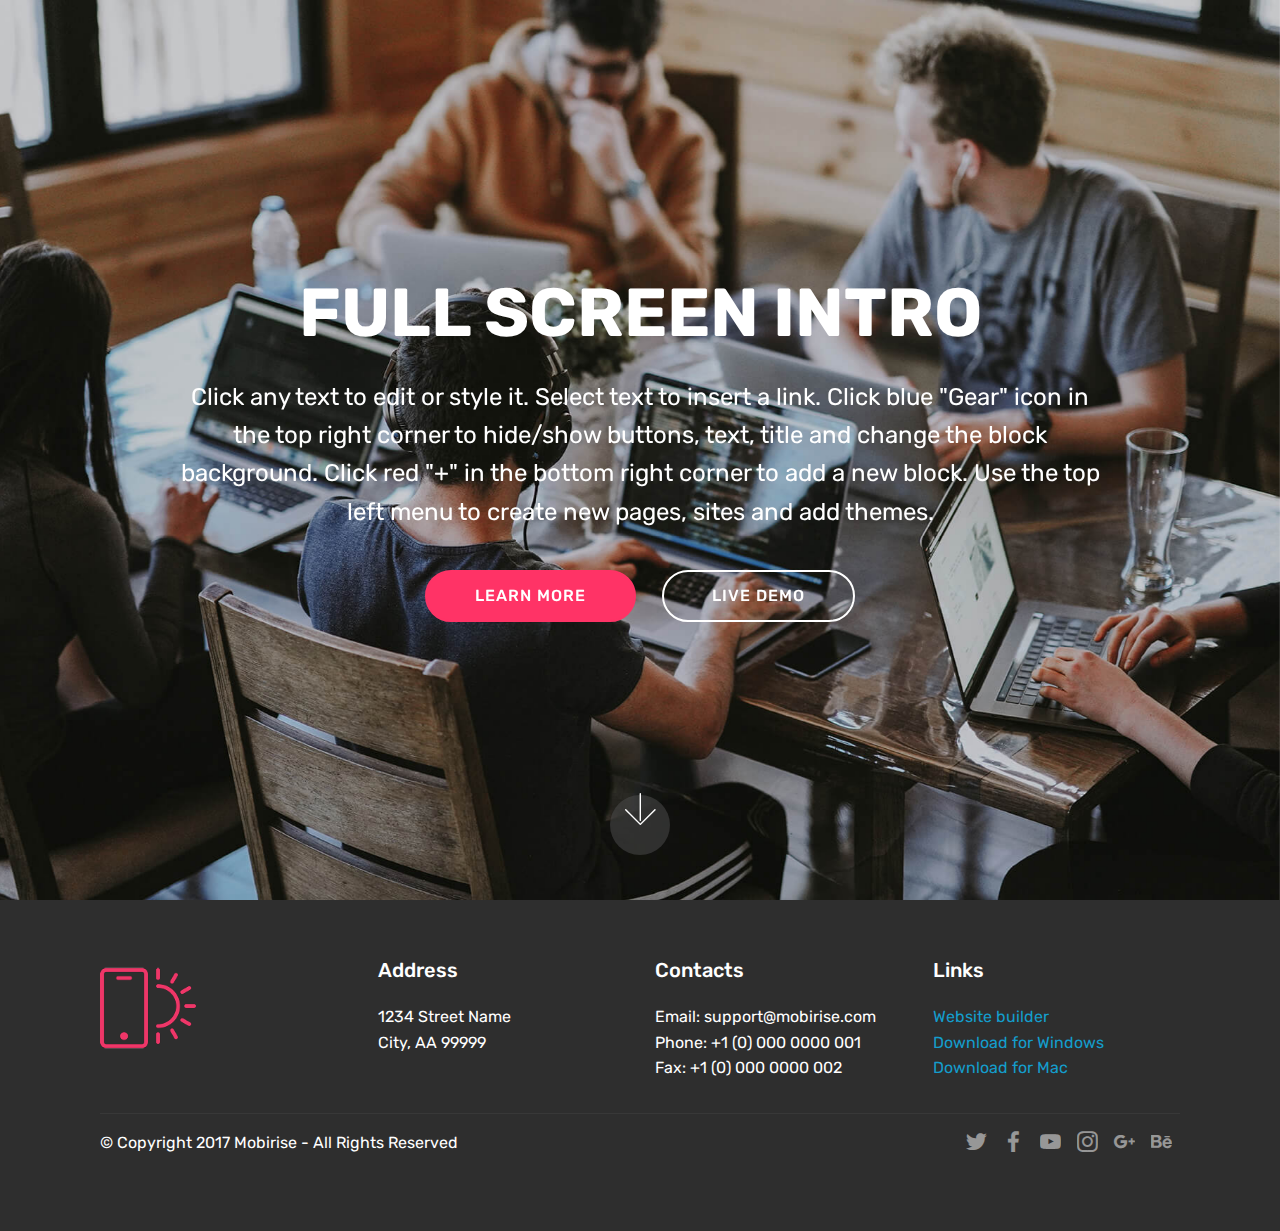
<file: index.html>
<!DOCTYPE html>
<html  >
<head>
  
  <meta charset="UTF-8">
  <meta http-equiv="X-UA-Compatible" content="IE=edge">
  
  <meta name="viewport" content="width=device-width, initial-scale=1, minimum-scale=1">
  <link rel="shortcut icon" href="assets/images/logo4.png" type="image/x-icon">
  <meta name="description" content="">
  
  <title>Home</title>
  <link rel="stylesheet" href="assets/web/assets/mobirise-icons/mobirise-icons.css">
  <link rel="stylesheet" href="assets/bootstrap/css/bootstrap.min.css">
  <link rel="stylesheet" href="assets/bootstrap/css/bootstrap-grid.min.css">
  <link rel="stylesheet" href="assets/bootstrap/css/bootstrap-reboot.min.css">
  <link rel="stylesheet" href="assets/socicon/css/styles.css">
  <link rel="stylesheet" href="assets/tether/tether.min.css">
  <link rel="stylesheet" href="assets/theme/css/style.css">
  <link rel="stylesheet" href="assets/formoid-css/recaptcha.css">
  <link rel="preload" as="style" href="assets/mobirise/css/mbr-additional.css"><link rel="stylesheet" href="assets/mobirise/css/mbr-additional.css" type="text/css">
  
  
  

</head>
<body>
  <section class="cid-qTkA127IK8 mbr-fullscreen mbr-parallax-background" id="header2-1">

    

    

    <div class="container align-center">
        <div class="row justify-content-md-center">
            <div class="mbr-white col-md-10">
                <h1 class="mbr-section-title mbr-bold pb-3 mbr-fonts-style display-1">
                    FULL SCREEN INTRO
                </h1>
                
                <p class="mbr-text pb-3 mbr-fonts-style display-5">
                    Click any text to edit or style it. Select text to insert a link. Click blue "Gear" icon in the top right corner to hide/show buttons, text, title and change the block background. Click red "+" in the bottom right corner to add a new block. Use the top left menu to create new pages, sites and add themes.
                </p>
                <div class="mbr-section-btn">
                    <a class="btn btn-md btn-secondary display-4" href="#">LEARN MORE</a>
                    <a class="btn btn-md btn-white-outline display-4" href="#">LIVE DEMO</a>
                </div>
            </div>
        </div>
    </div>
    <div class="mbr-arrow hidden-sm-down" aria-hidden="true">
        <a href="#next">
            <i class="mbri-down mbr-iconfont"></i>
        </a>
    </div>
</section>

<section class="cid-qTkAaeaxX5" id="footer1-2">

    

    

    <div class="container">
        <div class="media-container-row content text-white">
            <div class="col-12 col-md-3">
                <div class="media-wrap">
                    <a href="#">
                        <img src="assets/images/logo2.png" alt="">
                    </a>
                </div>
            </div>
            <div class="col-12 col-md-3 mbr-fonts-style display-7">
                <h5 class="pb-3">
                    Address
                </h5>
                <p class="mbr-text">
                    1234 Street Name
                    <br>City, AA 99999
                </p>
            </div>
            <div class="col-12 col-md-3 mbr-fonts-style display-7">
                <h5 class="pb-3">
                    Contacts
                </h5>
                <p class="mbr-text">
                    Email: support@mobirise.com
                    <br>Phone: +1 (0) 000 0000 001
                    <br>Fax: +1 (0) 000 0000 002
                </p>
            </div>
            <div class="col-12 col-md-3 mbr-fonts-style display-7">
                <h5 class="pb-3">
                    Links
                </h5>
                <p class="mbr-text">
                    <a class="text-primary" href="#">Website builder</a>
                    <br><a class="text-primary" href="#">Download for Windows</a>
                    <br><a class="text-primary" href="#">Download for Mac</a>
                </p>
            </div>
        </div>
        <div class="footer-lower">
            <div class="media-container-row">
                <div class="col-sm-12">
                    <hr>
                </div>
            </div>
            <div class="media-container-row mbr-white">
                <div class="col-sm-6 copyright">
                    <p class="mbr-text mbr-fonts-style display-7">
                        © Copyright 2017 Mobirise - All Rights Reserved
                    </p>
                </div>
                <div class="col-md-6">
                    <div class="social-list align-right">
                        <div class="soc-item">
                            <a href="https://twitter.com/mobirise" target="_blank">
                                <span class="socicon-twitter socicon mbr-iconfont mbr-iconfont-social"></span>
                            </a>
                        </div>
                        <div class="soc-item">
                            <a href="https://www.facebook.com/pages/Mobirise/1616226671953247" target="_blank">
                                <span class="socicon-facebook socicon mbr-iconfont mbr-iconfont-social"></span>
                            </a>
                        </div>
                        <div class="soc-item">
                            <a href="https://www.youtube.com/c/mobirise" target="_blank">
                                <span class="socicon-youtube socicon mbr-iconfont mbr-iconfont-social"></span>
                            </a>
                        </div>
                        <div class="soc-item">
                            <a href="https://instagram.com/mobirise" target="_blank">
                                <span class="socicon-instagram socicon mbr-iconfont mbr-iconfont-social"></span>
                            </a>
                        </div>
                        <div class="soc-item">
                            <a href="https://plus.google.com/u/0/+Mobirise" target="_blank">
                                <span class="socicon-googleplus socicon mbr-iconfont mbr-iconfont-social"></span>
                            </a>
                        </div>
                        <div class="soc-item">
                            <a href="https://www.behance.net/Mobirise" target="_blank">
                                <span class="socicon-behance socicon mbr-iconfont mbr-iconfont-social"></span>
                            </a>
                        </div>
                    </div>
                </div>
            </div>
        </div>
    </div>
</section>


  <script src="assets/web/assets/jquery/jquery.min.js"></script>
  <script src="assets/popper/popper.min.js"></script>
  <script src="assets/bootstrap/js/bootstrap.min.js"></script>
  <script src="assets/smoothscroll/smooth-scroll.js"></script>
  <script src="assets/parallax/jarallax.min.js"></script>
  <script src="assets/tether/tether.min.js"></script>
  <script src="assets/theme/js/script.js"></script>
  <script src="assets/formoid/formoid.min.js"></script>
  
  

</body>
</html>
</file>
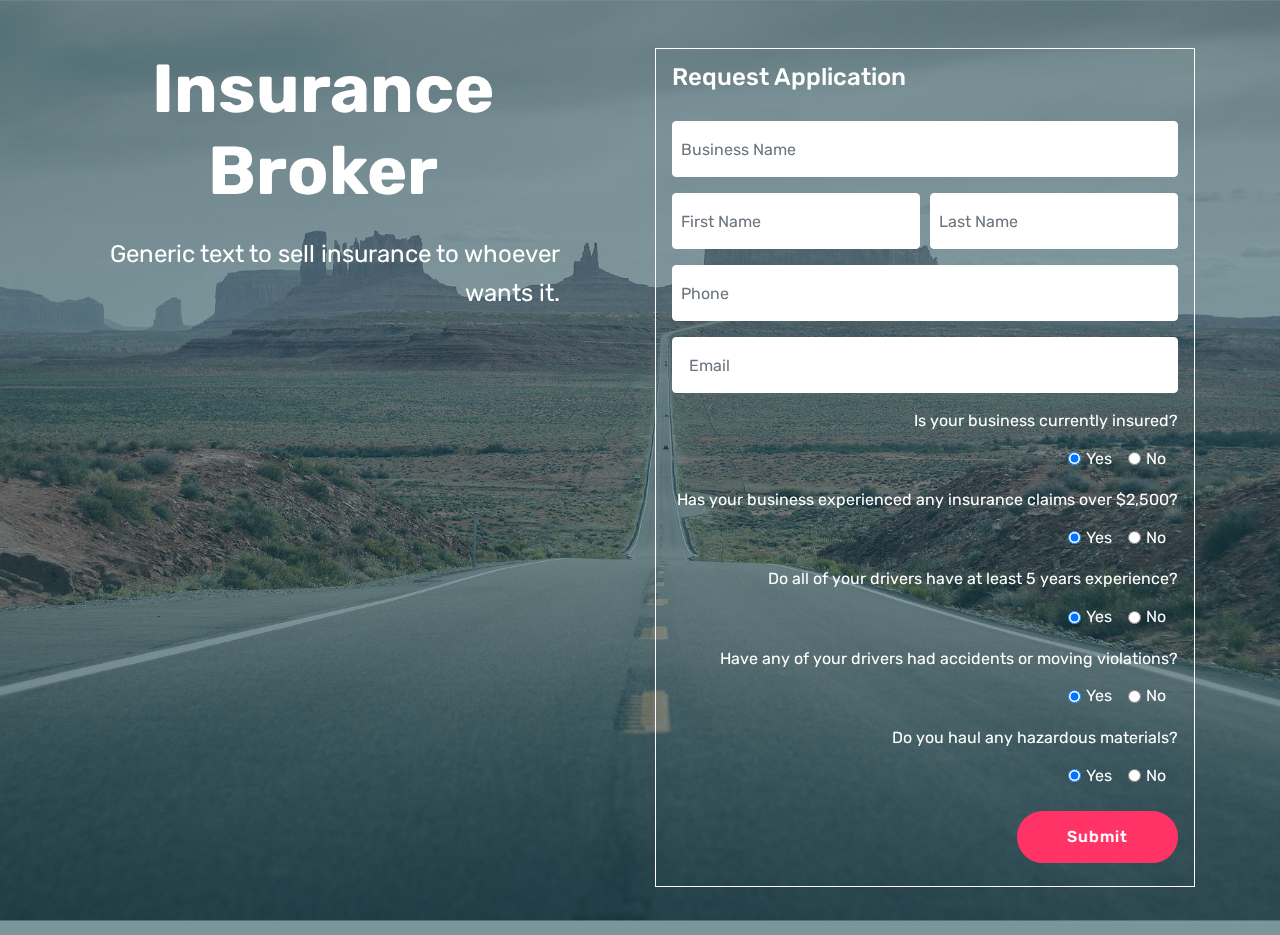
<file: page1.html>
<!DOCTYPE html>
<html  >
<head>
  
  <meta charset="UTF-8">
  <meta http-equiv="X-UA-Compatible" content="IE=edge">
  
  <meta name="viewport" content="width=device-width, initial-scale=1, minimum-scale=1">
  <link rel="shortcut icon" href="assets/images/logo4.png" type="image/x-icon">
  <meta name="description" content="Web Page Creator Description">
  
  <title>DownloadForm</title>
  <link rel="stylesheet" href="assets/web/assets/mobirise-icons/mobirise-icons.css">
  <link rel="stylesheet" href="assets/bootstrap/css/bootstrap.min.css">
  <link rel="stylesheet" href="assets/bootstrap/css/bootstrap-grid.min.css">
  <link rel="stylesheet" href="assets/bootstrap/css/bootstrap-reboot.min.css">
  <link rel="stylesheet" href="assets/formstyler/jquery.formstyler.css">
  <link rel="stylesheet" href="assets/formstyler/jquery.formstyler.theme.css">
  <link rel="stylesheet" href="assets/tether/tether.min.css">
  <link rel="stylesheet" href="assets/datepicker/jquery.datetimepicker.min.css">
  <link rel="stylesheet" href="assets/theme/css/style.css">
  <link rel="stylesheet" href="assets/formoid-css/recaptcha.css">
  <link rel="preload" as="style" href="assets/mobirise/css/mbr-additional.css"><link rel="stylesheet" href="assets/mobirise/css/mbr-additional.css" type="text/css">
  
  
  

</head>
<body>
  <section class="header15 cid-rME6ptBoHl mbr-fullscreen mbr-parallax-background" id="header15-4">

    

    <div class="mbr-overlay" style="opacity: 0.5; background-color: rgb(7, 59, 76);"></div>

    <div class="container align-right">
        <div class="row">
            <div class="mbr-white col-lg-6 col-md-7 content-container">
                <h1 class="mbr-section-title mbr-bold pb-3 mbr-fonts-style display-1">
                    Insurance Broker<br></h1>
                <p class="mbr-text pb-3 mbr-fonts-style display-5">Generic text to sell insurance to whoever wants it.</p>
            </div>
            <div class="col-lg-6 col-md-5">
                <div class="form-container">
                    <div class="media-container-column" data-form-type="formoid">
<!--Formbuilder Form-->
<form action="https://mobirise.com/" method="POST" class="mbr-form form-with-styler" data-form-title="Application Request Form"><input type="hidden" name="email" data-form-email="true" value="VYCy81Zh/DVvey3LaAHoP01Sx/mgk6yKaObnCUfvS/bMjS2eFTdrjSd2/CfGJwO9+IXSL37iJPwZUnXqiZDZrnei6zLsz+dCBdx7O7OmWt5Y49YwJwirnykLpWnFvO4N.FG+kdMada2PcyMjKCeioa17XGUCh1CdxzIprrD58r7hZ4yxMJfyrXwn4hgPA2JOuNxyrxuSnkIfD5cxhKXaMxCxMYniOQ3fDrvtj0l+w9f/dOG/Z6Ux/alh/os2IASo/">
<div class="row">
<div hidden="hidden" data-form-alert="" class="alert alert-success col-12">Thanks for filling out the form!</div>
<div hidden="hidden" data-form-alert-danger="" class="alert alert-danger col-12"> </div>
</div>
<div class="dragArea row">
<div class="col-lg-12 col-md-12 col-sm-12">
<h3 class="mbr-fonts-style display-5">Request Application<br><br></h3>
</div>
<div class="col-lg-12 col-md-12 col-sm-12 form-group" data-for="Business Name">
<input type="text" name="Business Name" placeholder="Business Name" data-form-field="Business Name" class="form-control display-7" value="" id="Business Name-header15-4">
</div>
<div class="col-lg-12 col-md-12 col-sm-12 form-group">
<div class="form-row">
<div class="col">
<input type="text" name="First Name" placeholder="First Name" data-form-field="First Name" class="form-control text-multiple" value="" id="First Name-header15-4">
</div>
<div class="col">
<input type="text" name="Last Name" placeholder="Last Name" data-form-field="Last Name" class="form-control text-multiple" value="" id="Last Name-header15-4">
</div>
</div>
</div>
<div data-for="Phone Number" class="col-lg-12 col-md-12 col-sm-12 form-group">
<input type="tel" name="Phone Number" placeholder="Phone" data-form-field="Phone Number" class="form-control display-7" value="" id="Phone Number-header15-4">
</div>
<div data-for="Email Address" class="col-md-12 form-group ">
<input type="email" name="Email Address" placeholder="Email" data-form-field="Email" class="form-control px-3 display-7" required="required" value="" id="Email Address-header15-4">
</div>
<div data-for="BusinessIsInsurred" class="col-lg-12 col-md-12 col-sm-12 form-group">
<div class="form-control-label">
<label for="BusinessIsInsurred-header15-4" class="mbr-fonts-style display-7">Is your business currently insured?</label>
</div>
<div class="form-check form-check-inline">
<input type="radio" name="BusinessIsInsurred" data-form-field="BusinessIsInsurred" class="form-check-input display-7" value="Yes" checked="" id="BusinessIsInsurred-header15-4">
<label class="form-check-label display-7">Yes</label>
</div>
<div class="form-check form-check-inline">
<input type="radio" name="BusinessIsInsurred" data-form-field="BusinessIsInsurred" class="form-check-input display-7" value="No" id="BusinessIsInsurred-header15-4">
<label class="form-check-label display-7">No</label>
</div>
</div>
<div class="col-lg-12 col-md-12 col-sm-12 form-group" data-for="LargeClaimsExist">
<div class="form-control-label">
<label for="LargeClaimsExist-header15-4" class="mbr-fonts-style display-7">Has your business experienced any insurance claims over $2,500?</label>
</div>
<div class="form-check form-check-inline">
<input type="radio" name="LargeClaimsExist" data-form-field="LargeClaimsExist" class="form-check-input display-7" value="Yes" checked="" id="LargeClaimsExist-header15-4">
<label class="form-check-label display-7">Yes</label>
</div>
<div class="form-check form-check-inline">
<input type="radio" name="LargeClaimsExist" data-form-field="LargeClaimsExist" class="form-check-input display-7" value="No" id="LargeClaimsExist-header15-4">
<label class="form-check-label display-7">No</label>
</div>
</div>
<div data-for="DriverExperienceExists" class="col-lg-12 col-md-12 col-sm-12 form-group">
<div class="form-control-label">
<label for="DriverExperienceExists-header15-4" class="mbr-fonts-style display-7">Do all of your drivers have at least 5 years experience?</label>
</div>
<div class="form-check form-check-inline">
<input type="radio" name="DriverExperienceExists" data-form-field="DriverExperienceExists" class="form-check-input display-7" value="Yes" checked="" id="DriverExperienceExists-header15-4">
<label class="form-check-label display-7">Yes</label>
</div>
<div class="form-check form-check-inline">
<input type="radio" name="DriverExperienceExists" data-form-field="DriverExperienceExists" class="form-check-input display-7" value="No" id="DriverExperienceExists-header15-4">
<label class="form-check-label display-7">No</label>
</div>
</div>
<div data-for="DriverViolationsExists" class="col-lg-12 col-md-12 col-sm-12 form-group">
<div class="form-control-label">
<label for="DriverViolationsExists-header15-4" class="mbr-fonts-style display-7">Have any of your drivers had accidents or moving violations?</label>
</div>
<div class="form-check form-check-inline">
<input type="radio" name="DriverViolationsExists" data-form-field="DriverViolationsExists" class="form-check-input display-7" value="Yes" checked="" id="DriverViolationsExists-header15-4">
<label class="form-check-label display-7">Yes</label>
</div>
<div class="form-check form-check-inline">
<input type="radio" name="DriverViolationsExists" data-form-field="DriverViolationsExists" class="form-check-input display-7" value="No" id="DriverViolationsExists-header15-4">
<label class="form-check-label display-7">No</label>
</div>
</div>
<div data-for="HazardousMaterials" class="col-lg-12 col-md-12 col-sm-12 form-group">
<div class="form-control-label">
<label for="HazardousMaterials-header15-4" class="mbr-fonts-style display-7">Do you haul any hazardous materials?</label>
</div>
<div class="form-check form-check-inline">
<input type="radio" name="HazardousMaterials" data-form-field="HazardousMaterials" class="form-check-input display-7" value="Yes" checked="" id="HazardousMaterials-header15-4">
<label class="form-check-label display-7">Yes</label>
</div>
<div class="form-check form-check-inline">
<input type="radio" name="HazardousMaterials" data-form-field="HazardousMaterials" class="form-check-input display-7" value="No" id="HazardousMaterials-header15-4">
<label class="form-check-label display-7">No</label>
</div>
</div>
<div class="col-md-12 input-group-btn">
<button type="submit" class="btn btn-secondary btn-form display-4">Submit</button>
</div>
</div>
</form><!--Formbuilder Form-->
</div>
                </div>
            </div>
        </div>
    </div>
    
</section>


  <script src="assets/web/assets/jquery/jquery.min.js"></script>
  <script src="assets/popper/popper.min.js"></script>
  <script src="assets/bootstrap/js/bootstrap.min.js"></script>
  <script src="assets/formstyler/jquery.formstyler.js"></script>
  <script src="assets/formstyler/jquery.formstyler.min.js"></script>
  <script src="assets/smoothscroll/smooth-scroll.js"></script>
  <script src="assets/tether/tether.min.js"></script>
  <script src="assets/datepicker/jquery.datetimepicker.full.js"></script>
  <script src="assets/parallax/jarallax.min.js"></script>
  <script src="assets/theme/js/script.js"></script>
  <script src="assets/formoid/formoid.min.js"></script>
  
  

</body>
</html>
</file>
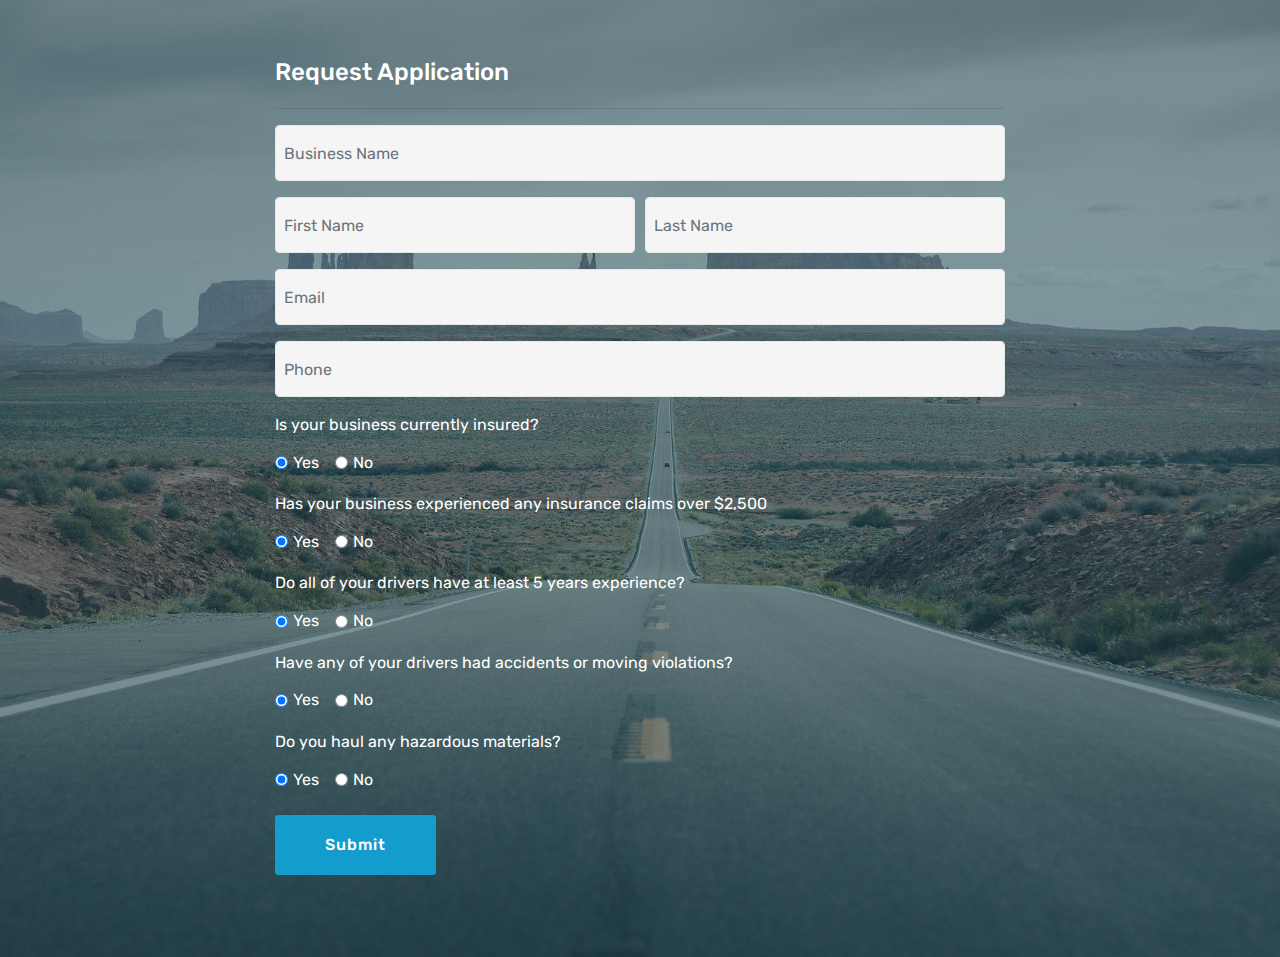
<file: page2.html>
<!DOCTYPE html>
<html  >
<head>
  
  <meta charset="UTF-8">
  <meta http-equiv="X-UA-Compatible" content="IE=edge">
  
  <meta name="viewport" content="width=device-width, initial-scale=1, minimum-scale=1">
  <link rel="shortcut icon" href="assets/images/logo4.png" type="image/x-icon">
  <meta name="description" content="Web Page Creator Description">
  
  <title>ContactUs</title>
  <link rel="stylesheet" href="assets/bootstrap/css/bootstrap.min.css">
  <link rel="stylesheet" href="assets/bootstrap/css/bootstrap-grid.min.css">
  <link rel="stylesheet" href="assets/bootstrap/css/bootstrap-reboot.min.css">
  <link rel="stylesheet" href="assets/tether/tether.min.css">
  <link rel="stylesheet" href="assets/formstyler/jquery.formstyler.css">
  <link rel="stylesheet" href="assets/formstyler/jquery.formstyler.theme.css">
  <link rel="stylesheet" href="assets/datepicker/jquery.datetimepicker.min.css">
  <link rel="stylesheet" href="assets/theme/css/style.css">
  <link rel="stylesheet" href="assets/formoid-css/recaptcha.css">
  <link rel="preload" as="style" href="assets/mobirise/css/mbr-additional.css"><link rel="stylesheet" href="assets/mobirise/css/mbr-additional.css" type="text/css">
  
  
  

</head>
<body>
  <section class="form cid-rMQrrnDf7J" id="formbuilder-a">
    
    <div class="mbr-overlay"></div>
    <div class="container">
        <div class="row">
            <div class="col-lg-8 mx-auto mbr-form" data-form-type="formoid">
<!--Formbuilder Form-->
<form action="https://mobirise.com/" method="POST" class="mbr-form form-with-styler" data-form-title="Form Name"><input type="hidden" name="email" data-form-email="true" value="jWFVMo4j/ObZCZ/0+3YzabJvvkbSuhjZXa3jG3WsrnfMjPiQaqPlxEDbOstGSL5YIuZWAcUrtAEDwe4+cxQVfLZi2iVdpd4qQPbS6uXv3+g/A+u1JyMaCNHx7fsHuPfA.p6exfWjVvozV2CM8lXCx6nz96xgbfMpYZMp3wEqCZVudMGJYzc1Kca2ksAFjcKp3LQCdwbfYDf7IngEf9YWOW7uINtEuQPAmt7yqs9HL5PeSf6PTo9g0QhhA2YupQC2B">
<div class="form-row">
<div hidden="hidden" data-form-alert="" class="alert alert-success col-12">Thanks for filling out the form!</div>
<div hidden="hidden" data-form-alert-danger="" class="alert alert-danger col-12">Oops...! some problem!</div>
</div>
<div class="dragArea form-row">
<div class="col-lg-12 col-md-12 col-sm-12">
<h4 class="mbr-fonts-style display-5">Request Application</h4>
</div>
<div class="col-lg-12 col-md-12 col-sm-12">
<hr>
</div>
<div data-for="Business Name" class="col-lg-12 col-md-12 col-sm-12 form-group">
<input type="text" name="Business Name" placeholder="Business Name" data-form-field="Business Name" class="form-control display-7" value="" id="Business Name-formbuilder-a">
</div>
<div class="col-lg-12 col-md-12 col-sm-12 form-group">
<div class="form-row">
<div class="col">
<input type="text" name="First Name" placeholder="First Name" data-form-field="First Name" class="form-control text-multiple" value="" id="First Name-formbuilder-a">
</div>
<div class="col">
<input type="text" name="Last Name" placeholder="Last Name" data-form-field="Last Name" class="form-control text-multiple" value="" id="Last Name-formbuilder-a">
</div>
</div>
</div>
<div data-for="Email" class="col-lg-12 col-md-12 col-sm-12 form-group">
<input type="email" name="Email" placeholder="Email" data-form-field="email" class="form-control display-7" value="" id="Email-formbuilder-a">
</div>
<div data-for="Phone" class="col-lg-12 col-md-12 col-sm-12 form-group">
<input type="tel" name="Phone" placeholder="Phone" data-form-field="phone" class="form-control display-7" value="" id="Phone-formbuilder-a">
</div>
<div class="col-lg-12 col-md-12 col-sm-12 form-group" data-for="IsBusinessInsured">
<div class="form-control-label">
<label for="IsBusinessInsured-formbuilder-a" class="mbr-fonts-style display-7">Is your business currently insured?</label>
</div>
<div class="form-check form-check-inline">
<input type="radio" name="IsBusinessInsured" data-form-field="radio" class="form-check-input display-7" value="Yes" checked="checked" id="IsBusinessInsured-formbuilder-a">
<label class="form-check-label display-7">Yes</label>
</div>
<div class="form-check form-check-inline">
<input type="radio" name="IsBusinessInsured" data-form-field="radio" class="form-check-input display-7" value="No" id="IsBusinessInsured-formbuilder-a">
<label class="form-check-label display-7">No</label>
</div>
</div>
<div data-for="Large Claim Exists" class="col-lg-12 col-md-12 col-sm-12 form-group">
<div class="form-control-label">
<label for="Large Claim Exists-formbuilder-a" class="mbr-fonts-style display-7">Has your business experienced any insurance claims over $2,500</label>
</div>
<div class="form-check form-check-inline">
<input type="radio" name="Large Claim Exists" data-form-field="radio1" class="form-check-input display-7" value="Yes" checked="checked" id="Large Claim Exists-formbuilder-a">
<label class="form-check-label display-7">Yes</label>
</div>
<div class="form-check form-check-inline">
<input type="radio" name="Large Claim Exists" data-form-field="radio1" class="form-check-input display-7" value="No" id="Large Claim Exists-formbuilder-a">
<label class="form-check-label display-7">No</label>
</div>
</div>
<div data-for="All Drivers Experienced" class="col-lg-12 col-md-12 col-sm-12 form-group">
<div class="form-control-label">
<label for="All Drivers Experienced-formbuilder-a" class="mbr-fonts-style display-7">Do all of your drivers have at least 5 years experience?</label>
</div>
<div class="form-check form-check-inline">
<input type="radio" name="All Drivers Experienced" data-form-field="radio2" class="form-check-input display-7" value="Yes" checked="checked" id="All Drivers Experienced-formbuilder-a">
<label class="form-check-label display-7">Yes</label>
</div>
<div class="form-check form-check-inline">
<input type="radio" name="All Drivers Experienced" data-form-field="radio2" class="form-check-input display-7" value="No" id="All Drivers Experienced-formbuilder-a">
<label class="form-check-label display-7">No</label>
</div>
</div>
<div data-for="Incidents Exist" class="col-lg-12 col-md-12 col-sm-12 form-group">
<div class="form-control-label">
<label for="Incidents Exist-formbuilder-a" class="mbr-fonts-style display-7">Have any of your drivers had accidents or moving violations?</label>
</div>
<div class="form-check form-check-inline">
<input type="radio" name="Incidents Exist" data-form-field="radio3" class="form-check-input display-7" value="Yes" checked="checked" id="Incidents Exist-formbuilder-a">
<label class="form-check-label display-7">Yes</label>
</div>
<div class="form-check form-check-inline">
<input type="radio" name="Incidents Exist" data-form-field="radio3" class="form-check-input display-7" value="No" id="Incidents Exist-formbuilder-a">
<label class="form-check-label display-7">No</label>
</div>
</div>
<div data-for="Hazardous Materials Exist" class="col-lg-12 col-md-12 col-sm-12 form-group">
<div class="form-control-label">
<label for="Hazardous Materials Exist-formbuilder-a" class="mbr-fonts-style display-7">Do you haul any hazardous materials?</label>
</div>
<div class="form-check form-check-inline">
<input type="radio" name="Hazardous Materials Exist" data-form-field="radio4" class="form-check-input display-7" value="Yes" checked="checked" id="Hazardous Materials Exist-formbuilder-a">
<label class="form-check-label display-7">Yes</label>
</div>
<div class="form-check form-check-inline">
<input type="radio" name="Hazardous Materials Exist" data-form-field="radio4" class="form-check-input display-7" value="No" id="Hazardous Materials Exist-formbuilder-a">
<label class="form-check-label display-7">No</label>
</div>
</div>
<div class="col-auto">
<button type="submit" class="btn btn-primary display-7">Submit</button>
</div>
</div>
</form><!--Formbuilder Form-->
</div>
        </div>
    </div>
</section>


  <script src="assets/web/assets/jquery/jquery.min.js"></script>
  <script src="assets/popper/popper.min.js"></script>
  <script src="assets/bootstrap/js/bootstrap.min.js"></script>
  <script src="assets/tether/tether.min.js"></script>
  <script src="assets/smoothscroll/smooth-scroll.js"></script>
  <script src="assets/formstyler/jquery.formstyler.js"></script>
  <script src="assets/formstyler/jquery.formstyler.min.js"></script>
  <script src="assets/datepicker/jquery.datetimepicker.full.js"></script>
  <script src="assets/theme/js/script.js"></script>
  <script src="assets/formoid/formoid.min.js"></script>
  
  

</body>
</html>
</file>
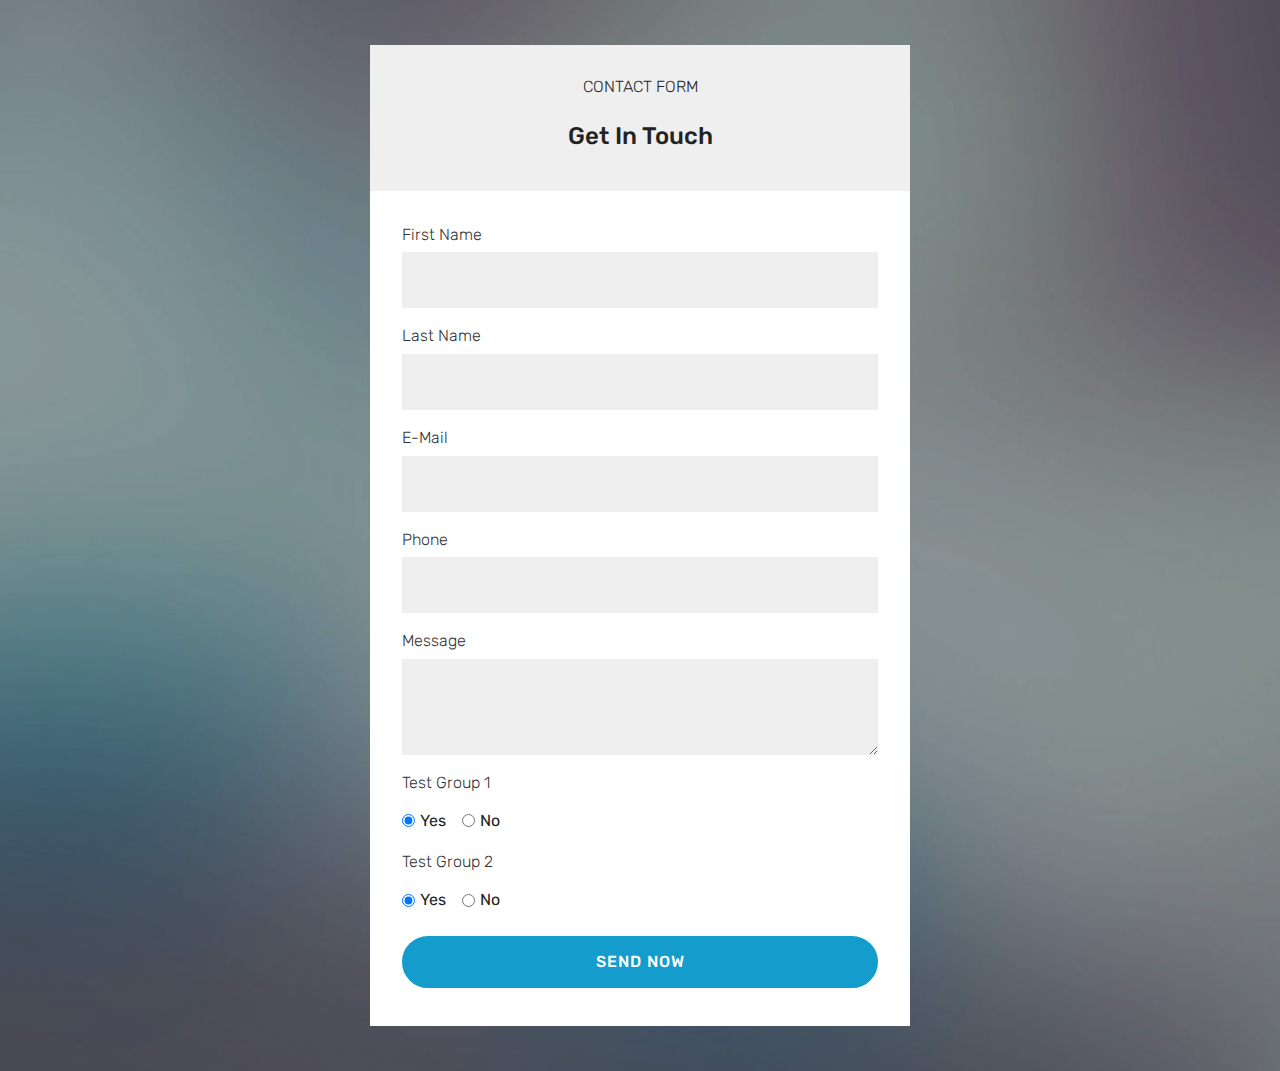
<file: page3.html>
<!DOCTYPE html>
<html  >
<head>
  
  <meta charset="UTF-8">
  <meta http-equiv="X-UA-Compatible" content="IE=edge">
  
  <meta name="viewport" content="width=device-width, initial-scale=1, minimum-scale=1">
  <link rel="shortcut icon" href="assets/images/logo4.png" type="image/x-icon">
  <meta name="description" content="Website Builder Description">
  
  <title>TestPage</title>
  <link rel="stylesheet" href="assets/bootstrap/css/bootstrap.min.css">
  <link rel="stylesheet" href="assets/bootstrap/css/bootstrap-grid.min.css">
  <link rel="stylesheet" href="assets/bootstrap/css/bootstrap-reboot.min.css">
  <link rel="stylesheet" href="assets/tether/tether.min.css">
  <link rel="stylesheet" href="assets/formstyler/jquery.formstyler.css">
  <link rel="stylesheet" href="assets/formstyler/jquery.formstyler.theme.css">
  <link rel="stylesheet" href="assets/datepicker/jquery.datetimepicker.min.css">
  <link rel="stylesheet" href="assets/theme/css/style.css">
  <link rel="stylesheet" href="assets/formoid-css/recaptcha.css">
  <link rel="preload" as="style" href="assets/mobirise/css/mbr-additional.css"><link rel="stylesheet" href="assets/mobirise/css/mbr-additional.css" type="text/css">
  
  
  

</head>
<body>
  <section class="extForm cid-rN2GEbKbb2" id="extForm11-b">

    

    <div class="mbr-overlay" style="opacity: 0.4; background-color: rgb(0, 0, 0);">
    </div>
    <div class="container">
        
        
        
        <div class="row justify-content-center">
            <div class="col-md-8 col-lg-6 form-wrapper">            
                <div class="form-head">
                    <h3 class="mbr-section-subtitle form-subtitle mbr-fonts-style align-center pb-3 display-4">
                        CONTACT FORM
                    </h3>
                    <h2 class="mbr-section-title form-title mbr-fonts-style align-center display-5">
                        Get In Touch
                    </h2>
                </div>
                <div class="form1" data-form-type="formoid">
<!--Formbuilder Form-->
<form action="https://mobirise.com/" method="POST" class="mbr-form form-with-styler">
<div class="row">

<div hidden="hidden" data-form-alert-danger="" class="alert alert-danger col-12"> </div>
</div>
<div class="dragArea row">
<div class="col-md-12 form-group " data-for="firstname">
<label for="firstname-extForm11-b" class="form-control-label mbr-fonts-style display-7">First Name</label>
<input type="text" name="firstname" data-form-field="First Name" required="required" class="form-control display-7" value="" id="firstname-extForm11-b">
</div>
<div class="col-md-12 form-group " data-for="lastname">
<label for="lastname-extForm11-b" class="form-control-label mbr-fonts-style display-7">Last Name</label>
<input type="text" name="lastname" data-form-field="Last Name" required="required" class="form-control display-7" value="" id="lastname-extForm11-b">
</div>
<div data-for="email" class="col-md-12 form-group ">
<label for="email-extForm11-b" class="form-control-label mbr-fonts-style display-7">E-Mail</label>
<input type="email" name="email" data-form-field="Email" class="form-control display-7" required="required" value="" id="email-extForm11-b">
</div>
<div data-for="phone" class="col-md-12 form-group ">
<label for="phone-extForm11-b" class="form-control-label mbr-fonts-style display-7">Phone</label>
<input type="tel" name="phone" data-form-field="Phone" class="form-control display-7" value="" id="phone-extForm11-b">
</div>
<div data-for="message" class="col-md-12 form-group ">
<label for="message-extForm11-b" class="form-control-label mbr-fonts-style display-7">Message</label>
<textarea name="message" data-form-field="Message" class="form-control display-7" id="message-extForm11-b"></textarea>
</div>
<div data-for="TestGroup" class="col-lg-12 col-md-12 col-sm-12 form-group">
<div class="form-control-label">
<label for="TestGroup-extForm11-b" class="mbr-fonts-style display-7">Test Group 1</label>
</div>
<div class="form-check form-check-inline">
<input type="radio" name="TestGroup" data-form-field="TestGroup" class="form-check-input display-7" value="Yes" checked="" id="TestGroup-extForm11-b">
<label class="form-check-label display-7">Yes</label>
</div>
<div class="form-check form-check-inline">
<input type="radio" name="TestGroup" data-form-field="TestGroup" class="form-check-input display-7" value="No" id="TestGroup-extForm11-b">
<label class="form-check-label display-7">No</label>
</div>
</div>
<div class="col-lg-12 col-md-12 col-sm-12 form-group" data-for="SecondTestGroup">
<div class="form-control-label">
<label for="SecondTestGroup-extForm11-b" class="mbr-fonts-style display-7">Test Group 2</label>
</div>
<div class="form-check form-check-inline">
<input type="radio" name="SecondTestGroup" data-form-field="SecondTestGroup" class="form-check-input display-7" value="Yes" checked="" id="SecondTestGroup-extForm11-b">
<label class="form-check-label display-7">Yes</label>
</div>
<div class="form-check form-check-inline">
<input type="radio" name="SecondTestGroup" data-form-field="SecondTestGroup" class="form-check-input display-7" value="No" id="SecondTestGroup-extForm11-b">
<label class="form-check-label display-7">No</label>
</div>
</div>
<div class="col-md-12 input-group-btn">
<button type="submit" class="btn btn-lg btn-form btn-primary display-4">SEND NOW</button>
</div>
</div>
</form><!--Formbuilder Form-->
</div>
            </div>
        </div>
   </div>
</section>


  <script src="assets/web/assets/jquery/jquery.min.js"></script>
  <script src="assets/popper/popper.min.js"></script>
  <script src="assets/bootstrap/js/bootstrap.min.js"></script>
  <script src="assets/tether/tether.min.js"></script>
  <script src="assets/smoothscroll/smooth-scroll.js"></script>
  <script src="assets/formstyler/jquery.formstyler.js"></script>
  <script src="assets/formstyler/jquery.formstyler.min.js"></script>
  <script src="assets/datepicker/jquery.datetimepicker.full.js"></script>
  <script src="assets/theme/js/script.js"></script>
  <script src="assets/formoid/formoid.min.js"></script>
  
  

</body>
</html>
</file>
<file: assets/web/assets/mobirise-icons/mobirise-icons.css>
@font-face {
  font-family: 'MobiriseIcons';
  src:  url('mobirise-icons.eot?spat4u');
  src:  url('mobirise-icons.eot?spat4u#iefix') format('embedded-opentype'),
    url('mobirise-icons.ttf?spat4u') format('truetype'),
    url('mobirise-icons.woff?spat4u') format('woff'),
    url('mobirise-icons.svg?spat4u#MobiriseIcons') format('svg');
  font-weight: normal;
  font-style: normal;
  font-display: swap;
}

[class^="mbri-"], [class*=" mbri-"] {
  /* use !important to prevent issues with browser extensions that change fonts */
  font-family: MobiriseIcons !important;
  speak: none;
  font-style: normal;
  font-weight: normal;
  font-variant: normal;
  text-transform: none;
  line-height: 1;

  /* Better Font Rendering =========== */
  -webkit-font-smoothing: antialiased;
  -moz-osx-font-smoothing: grayscale;
}

.mbri-add-submenu:before {
  content: "\e900";
}
.mbri-alert:before {
  content: "\e901";
}
.mbri-align-center:before {
  content: "\e902";
}
.mbri-align-justify:before {
  content: "\e903";
}
.mbri-align-left:before {
  content: "\e904";
}
.mbri-align-right:before {
  content: "\e905";
}
.mbri-android:before {
  content: "\e906";
}
.mbri-apple:before {
  content: "\e907";
}
.mbri-arrow-down:before {
  content: "\e908";
}
.mbri-arrow-next:before {
  content: "\e909";
}
.mbri-arrow-prev:before {
  content: "\e90a";
}
.mbri-arrow-up:before {
  content: "\e90b";
}
.mbri-bold:before {
  content: "\e90c";
}
.mbri-bookmark:before {
  content: "\e90d";
}
.mbri-bootstrap:before {
  content: "\e90e";
}
.mbri-briefcase:before {
  content: "\e90f";
}
.mbri-browse:before {
  content: "\e910";
}
.mbri-bulleted-list:before {
  content: "\e911";
}
.mbri-calendar:before {
  content: "\e912";
}
.mbri-camera:before {
  content: "\e913";
}
.mbri-cart-add:before {
  content: "\e914";
}
.mbri-cart-full:before {
  content: "\e915";
}
.mbri-cash:before {
  content: "\e916";
}
.mbri-change-style:before {
  content: "\e917";
}
.mbri-chat:before {
  content: "\e918";
}
.mbri-clock:before {
  content: "\e919";
}
.mbri-close:before {
  content: "\e91a";
}
.mbri-cloud:before {
  content: "\e91b";
}
.mbri-code:before {
  content: "\e91c";
}
.mbri-contact-form:before {
  content: "\e91d";
}
.mbri-credit-card:before {
  content: "\e91e";
}
.mbri-cursor-click:before {
  content: "\e91f";
}
.mbri-cust-feedback:before {
  content: "\e920";
}
.mbri-database:before {
  content: "\e921";
}
.mbri-delivery:before {
  content: "\e922";
}
.mbri-desktop:before {
  content: "\e923";
}
.mbri-devices:before {
  content: "\e924";
}
.mbri-down:before {
  content: "\e925";
}
.mbri-download:before {
  content: "\e989";
}
.mbri-drag-n-drop:before {
  content: "\e927";
}
.mbri-drag-n-drop2:before {
  content: "\e928";
}
.mbri-edit:before {
  content: "\e929";
}
.mbri-edit2:before {
  content: "\e92a";
}
.mbri-error:before {
  content: "\e92b";
}
.mbri-extension:before {
  content: "\e92c";
}
.mbri-features:before {
  content: "\e92d";
}
.mbri-file:before {
  content: "\e92e";
}
.mbri-flag:before {
  content: "\e92f";
}
.mbri-folder:before {
  content: "\e930";
}
.mbri-gift:before {
  content: "\e931";
}
.mbri-github:before {
  content: "\e932";
}
.mbri-globe:before {
  content: "\e933";
}
.mbri-globe-2:before {
  content: "\e934";
}
.mbri-growing-chart:before {
  content: "\e935";
}
.mbri-hearth:before {
  content: "\e936";
}
.mbri-help:before {
  content: "\e937";
}
.mbri-home:before {
  content: "\e938";
}
.mbri-hot-cup:before {
  content: "\e939";
}
.mbri-idea:before {
  content: "\e93a";
}
.mbri-image-gallery:before {
  content: "\e93b";
}
.mbri-image-slider:before {
  content: "\e93c";
}
.mbri-info:before {
  content: "\e93d";
}
.mbri-italic:before {
  content: "\e93e";
}
.mbri-key:before {
  content: "\e93f";
}
.mbri-laptop:before {
  content: "\e940";
}
.mbri-layers:before {
  content: "\e941";
}
.mbri-left-right:before {
  content: "\e942";
}
.mbri-left:before {
  content: "\e943";
}
.mbri-letter:before {
  content: "\e944";
}
.mbri-like:before {
  content: "\e945";
}
.mbri-link:before {
  content: "\e946";
}
.mbri-lock:before {
  content: "\e947";
}
.mbri-login:before {
  content: "\e948";
}
.mbri-logout:before {
  content: "\e949";
}
.mbri-magic-stick:before {
  content: "\e94a";
}
.mbri-map-pin:before {
  content: "\e94b";
}
.mbri-menu:before {
  content: "\e94c";
}
.mbri-mobile:before {
  content: "\e94d";
}
.mbri-mobile2:before {
  content: "\e94e";
}
.mbri-mobirise:before {
  content: "\e94f";
}
.mbri-more-horizontal:before {
  content: "\e950";
}
.mbri-more-vertical:before {
  content: "\e951";
}
.mbri-music:before {
  content: "\e952";
}
.mbri-new-file:before {
  content: "\e953";
}
.mbri-numbered-list:before {
  content: "\e954";
}
.mbri-opened-folder:before {
  content: "\e955";
}
.mbri-pages:before {
  content: "\e956";
}
.mbri-paper-plane:before {
  content: "\e957";
}
.mbri-paperclip:before {
  content: "\e958";
}
.mbri-photo:before {
  content: "\e959";
}
.mbri-photos:before {
  content: "\e95a";
}
.mbri-pin:before {
  content: "\e95b";
}
.mbri-play:before {
  content: "\e95c";
}
.mbri-plus:before {
  content: "\e95d";
}
.mbri-preview:before {
  content: "\e95e";
}
.mbri-print:before {
  content: "\e95f";
}
.mbri-protect:before {
  content: "\e960";
}
.mbri-question:before {
  content: "\e961";
}
.mbri-quote-left:before {
  content: "\e962";
}
.mbri-quote-right:before {
  content: "\e963";
}
.mbri-refresh:before {
  content: "\e964";
}
.mbri-responsive:before {
  content: "\e965";
}
.mbri-right:before {
  content: "\e966";
}
.mbri-rocket:before {
  content: "\e967";
}
.mbri-sad-face:before {
  content: "\e968";
}
.mbri-sale:before {
  content: "\e969";
}
.mbri-save:before {
  content: "\e96a";
}
.mbri-search:before {
  content: "\e96b";
}
.mbri-setting:before {
  content: "\e96c";
}
.mbri-setting2:before {
  content: "\e96d";
}
.mbri-setting3:before {
  content: "\e96e";
}
.mbri-share:before {
  content: "\e96f";
}
.mbri-shopping-bag:before {
  content: "\e970";
}
.mbri-shopping-basket:before {
  content: "\e971";
}
.mbri-shopping-cart:before {
  content: "\e972";
}
.mbri-sites:before {
  content: "\e973";
}
.mbri-smile-face:before {
  content: "\e974";
}
.mbri-speed:before {
  content: "\e975";
}
.mbri-star:before {
  content: "\e976";
}
.mbri-success:before {
  content: "\e977";
}
.mbri-sun:before {
  content: "\e978";
}
.mbri-sun2:before {
  content: "\e979";
}
.mbri-tablet:before {
  content: "\e97a";
}
.mbri-tablet-vertical:before {
  content: "\e97b";
}
.mbri-target:before {
  content: "\e97c";
}
.mbri-timer:before {
  content: "\e97d";
}
.mbri-to-ftp:before {
  content: "\e97e";
}
.mbri-to-local-drive:before {
  content: "\e97f";
}
.mbri-touch-swipe:before {
  content: "\e980";
}
.mbri-touch:before {
  content: "\e981";
}
.mbri-trash:before {
  content: "\e982";
}
.mbri-underline:before {
  content: "\e983";
}
.mbri-unlink:before {
  content: "\e984";
}
.mbri-unlock:before {
  content: "\e985";
}
.mbri-up-down:before {
  content: "\e986";
}
.mbri-up:before {
  content: "\e987";
}
.mbri-update:before {
  content: "\e988";
}
.mbri-upload:before {
 content: "\e926"; 
}
.mbri-user:before {
  content: "\e98a";
}
.mbri-user2:before {
  content: "\e98b";
}
.mbri-users:before {
  content: "\e98c";
}
.mbri-video:before {
  content: "\e98d";
}
.mbri-video-play:before {
  content: "\e98e";
}
.mbri-watch:before {
  content: "\e98f";
}
.mbri-website-theme:before {
  content: "\e990";
}
.mbri-wifi:before {
  content: "\e991";
}
.mbri-windows:before {
  content: "\e992";
}
.mbri-zoom-out:before {
  content: "\e993";
}
.mbri-redo:before {
  content: "\e994";
}
.mbri-undo:before {
  content: "\e995";
}
</file>
<file: assets/socicon/css/styles.css>
@charset "UTF-8";

@font-face {
  font-family: "socicon";
  src:url("../fonts/socicon.eot");
  src:url("../fonts/socicon.eot?#iefix") format("embedded-opentype"),
    url("../fonts/socicon.woff") format("woff"),
    url("../fonts/socicon.ttf") format("truetype"),
    url("../fonts/socicon.svg#socicon") format("svg");
  font-weight: normal;
  font-style: normal;
  font-display:swap;
}

[data-icon]:before {
  font-family: "socicon" !important;
  content: attr(data-icon);
  font-style: normal !important;
  font-weight: normal !important;
  font-variant: normal !important;
  text-transform: none !important;
  speak: none;
  line-height: 1;
  -webkit-font-smoothing: antialiased;
  -moz-osx-font-smoothing: grayscale;
}

[class^="socicon-"]:before,
[class*=" socicon-"]:before {
  font-family: "socicon" !important;
  font-style: normal !important;
  font-weight: normal !important;
  font-variant: normal !important;
  text-transform: none !important;
  speak: none;
  line-height: 1;
  -webkit-font-smoothing: antialiased;
  -moz-osx-font-smoothing: grayscale;
}

.socicon-modelmayhem:before {
  content: "\e000";
}
.socicon-mixcloud:before {
  content: "\e001";
}
.socicon-drupal:before {
  content: "\e002";
}
.socicon-swarm:before {
  content: "\e003";
}
.socicon-istock:before {
  content: "\e004";
}
.socicon-yammer:before {
  content: "\e005";
}
.socicon-ello:before {
  content: "\e006";
}
.socicon-stackoverflow:before {
  content: "\e007";
}
.socicon-persona:before {
  content: "\e008";
}
.socicon-triplej:before {
  content: "\e009";
}
.socicon-houzz:before {
  content: "\e00a";
}
.socicon-rss:before {
  content: "\e00b";
}
.socicon-paypal:before {
  content: "\e00c";
}
.socicon-odnoklassniki:before {
  content: "\e00d";
}
.socicon-airbnb:before {
  content: "\e00e";
}
.socicon-periscope:before {
  content: "\e00f";
}
.socicon-outlook:before {
  content: "\e010";
}
.socicon-coderwall:before {
  content: "\e011";
}
.socicon-tripadvisor:before {
  content: "\e012";
}
.socicon-appnet:before {
  content: "\e013";
}
.socicon-goodreads:before {
  content: "\e014";
}
.socicon-tripit:before {
  content: "\e015";
}
.socicon-lanyrd:before {
  content: "\e016";
}
.socicon-slideshare:before {
  content: "\e017";
}
.socicon-buffer:before {
  content: "\e018";
}
.socicon-disqus:before {
  content: "\e019";
}
.socicon-vkontakte:before {
  content: "\e01a";
}
.socicon-whatsapp:before {
  content: "\e01b";
}
.socicon-patreon:before {
  content: "\e01c";
}
.socicon-storehouse:before {
  content: "\e01d";
}
.socicon-pocket:before {
  content: "\e01e";
}
.socicon-mail:before {
  content: "\e01f";
}
.socicon-blogger:before {
  content: "\e020";
}
.socicon-technorati:before {
  content: "\e021";
}
.socicon-reddit:before {
  content: "\e022";
}
.socicon-dribbble:before {
  content: "\e023";
}
.socicon-stumbleupon:before {
  content: "\e024";
}
.socicon-digg:before {
  content: "\e025";
}
.socicon-envato:before {
  content: "\e026";
}
.socicon-behance:before {
  content: "\e027";
}
.socicon-delicious:before {
  content: "\e028";
}
.socicon-deviantart:before {
  content: "\e029";
}
.socicon-forrst:before {
  content: "\e02a";
}
.socicon-play:before {
  content: "\e02b";
}
.socicon-zerply:before {
  content: "\e02c";
}
.socicon-wikipedia:before {
  content: "\e02d";
}
.socicon-apple:before {
  content: "\e02e";
}
.socicon-flattr:before {
  content: "\e02f";
}
.socicon-github:before {
  content: "\e030";
}
.socicon-renren:before {
  content: "\e031";
}
.socicon-friendfeed:before {
  content: "\e032";
}
.socicon-newsvine:before {
  content: "\e033";
}
.socicon-identica:before {
  content: "\e034";
}
.socicon-bebo:before {
  content: "\e035";
}
.socicon-zynga:before {
  content: "\e036";
}
.socicon-steam:before {
  content: "\e037";
}
.socicon-xbox:before {
  content: "\e038";
}
.socicon-windows:before {
  content: "\e039";
}
.socicon-qq:before {
  content: "\e03a";
}
.socicon-douban:before {
  content: "\e03b";
}
.socicon-meetup:before {
  content: "\e03c";
}
.socicon-playstation:before {
  content: "\e03d";
}
.socicon-android:before {
  content: "\e03e";
}
.socicon-snapchat:before {
  content: "\e03f";
}
.socicon-twitter:before {
  content: "\e040";
}
.socicon-facebook:before {
  content: "\e041";
}
.socicon-googleplus:before {
  content: "\e042";
}
.socicon-pinterest:before {
  content: "\e043";
}
.socicon-foursquare:before {
  content: "\e044";
}
.socicon-yahoo:before {
  content: "\e045";
}
.socicon-skype:before {
  content: "\e046";
}
.socicon-yelp:before {
  content: "\e047";
}
.socicon-feedburner:before {
  content: "\e048";
}
.socicon-linkedin:before {
  content: "\e049";
}
.socicon-viadeo:before {
  content: "\e04a";
}
.socicon-xing:before {
  content: "\e04b";
}
.socicon-myspace:before {
  content: "\e04c";
}
.socicon-soundcloud:before {
  content: "\e04d";
}
.socicon-spotify:before {
  content: "\e04e";
}
.socicon-grooveshark:before {
  content: "\e04f";
}
.socicon-lastfm:before {
  content: "\e050";
}
.socicon-youtube:before {
  content: "\e051";
}
.socicon-vimeo:before {
  content: "\e052";
}
.socicon-dailymotion:before {
  content: "\e053";
}
.socicon-vine:before {
  content: "\e054";
}
.socicon-flickr:before {
  content: "\e055";
}
.socicon-500px:before {
  content: "\e056";
}
.socicon-wordpress:before {
  content: "\e058";
}
.socicon-tumblr:before {
  content: "\e059";
}
.socicon-twitch:before {
  content: "\e05a";
}
.socicon-8tracks:before {
  content: "\e05b";
}
.socicon-amazon:before {
  content: "\e05c";
}
.socicon-icq:before {
  content: "\e05d";
}
.socicon-smugmug:before {
  content: "\e05e";
}
.socicon-ravelry:before {
  content: "\e05f";
}
.socicon-weibo:before {
  content: "\e060";
}
.socicon-baidu:before {
  content: "\e061";
}
.socicon-angellist:before {
  content: "\e062";
}
.socicon-ebay:before {
  content: "\e063";
}
.socicon-imdb:before {
  content: "\e064";
}
.socicon-stayfriends:before {
  content: "\e065";
}
.socicon-residentadvisor:before {
  content: "\e066";
}
.socicon-google:before {
  content: "\e067";
}
.socicon-yandex:before {
  content: "\e068";
}
.socicon-sharethis:before {
  content: "\e069";
}
.socicon-bandcamp:before {
  content: "\e06a";
}
.socicon-itunes:before {
  content: "\e06b";
}
.socicon-deezer:before {
  content: "\e06c";
}
.socicon-telegram:before {
  content: "\e06e";
}
.socicon-openid:before {
  content: "\e06f";
}
.socicon-amplement:before {
  content: "\e070";
}
.socicon-viber:before {
  content: "\e071";
}
.socicon-zomato:before {
  content: "\e072";
}
.socicon-draugiem:before {
  content: "\e074";
}
.socicon-endomodo:before {
  content: "\e075";
}
.socicon-filmweb:before {
  content: "\e076";
}
.socicon-stackexchange:before {
  content: "\e077";
}
.socicon-wykop:before {
  content: "\e078";
}
.socicon-teamspeak:before {
  content: "\e079";
}
.socicon-teamviewer:before {
  content: "\e07a";
}
.socicon-ventrilo:before {
  content: "\e07b";
}
.socicon-younow:before {
  content: "\e07c";
}
.socicon-raidcall:before {
  content: "\e07d";
}
.socicon-mumble:before {
  content: "\e07e";
}
.socicon-medium:before {
  content: "\e06d";
}
.socicon-bebee:before {
  content: "\e07f";
}
.socicon-hitbox:before {
  content: "\e080";
}
.socicon-reverbnation:before {
  content: "\e081";
}
.socicon-formulr:before {
  content: "\e082";
}
.socicon-instagram:before {
  content: "\e057";
}
.socicon-battlenet:before {
  content: "\e083";
}
.socicon-chrome:before {
  content: "\e084";
}
.socicon-discord:before {
  content: "\e086";
}
.socicon-issuu:before {
  content: "\e087";
}
.socicon-macos:before {
  content: "\e088";
}
.socicon-firefox:before {
  content: "\e089";
}
.socicon-opera:before {
  content: "\e08d";
}
.socicon-keybase:before {
  content: "\e090";
}
.socicon-alliance:before {
  content: "\e091";
}
.socicon-livejournal:before {
  content: "\e092";
}
.socicon-googlephotos:before {
  content: "\e093";
}
.socicon-horde:before {
  content: "\e094";
}
.socicon-etsy:before {
  content: "\e095";
}
.socicon-zapier:before {
  content: "\e096";
}
.socicon-google-scholar:before {
  content: "\e097";
}
.socicon-researchgate:before {
  content: "\e098";
}
.socicon-wechat:before {
  content: "\e099";
}
.socicon-strava:before {
  content: "\e09a";
}
.socicon-line:before {
  content: "\e09b";
}
.socicon-lyft:before {
  content: "\e09c";
}
.socicon-uber:before {
  content: "\e09d";
}
.socicon-songkick:before {
  content: "\e09e";
}
.socicon-viewbug:before {
  content: "\e09f";
}
.socicon-googlegroups:before {
  content: "\e0a0";
}
.socicon-quora:before {
  content: "\e073";
}
.socicon-diablo:before {
  content: "\e085";
}
.socicon-blizzard:before {
  content: "\e0a1";
}
.socicon-hearthstone:before {
  content: "\e08b";
}
.socicon-heroes:before {
  content: "\e08a";
}
.socicon-overwatch:before {
  content: "\e08c";
}
.socicon-warcraft:before {
  content: "\e08e";
}
.socicon-starcraft:before {
  content: "\e08f";
}
.socicon-beam:before {
  content: "\e0a2";
}
.socicon-curse:before {
  content: "\e0a3";
}
.socicon-player:before {
  content: "\e0a4";
}
.socicon-streamjar:before {
  content: "\e0a5";
}
.socicon-nintendo:before {
  content: "\e0a6";
}
.socicon-hellocoton:before {
  content: "\e0a7";
}
</file>
<file: assets/theme/css/style.css>
/*!
 * Mobirise v4 theme (https://mobirise.com/)
 * Copyright 2017 Mobirise
 */
section {
  background-color: #eeeeee; }

body {
  font-style: normal;
  line-height: 1.5; }

section,
.container,
.container-fluid {
  position: relative;
  word-wrap: break-word; }

a.mbr-iconfont:hover {
  text-decoration: none; }

.article .lead p,
.article .lead ul,
.article .lead ol,
.article .lead pre,
.article .lead blockquote {
  margin-bottom: 0; }

ul,
ol,
pre,
blockquote {
  margin-bottom: 2.3125rem; }

pre {
  background: #f4f4f4;
  padding: 10px 24px;
  white-space: pre-wrap; }

.inactive {
  -webkit-user-select: none;
  -moz-user-select: none;
  -ms-user-select: none;
  user-select: none;
  pointer-events: none;
  -webkit-user-drag: none;
  user-drag: none; }

.mbr-section__comments .row {
  justify-content: center;
  -webkit-justify-content: center; }

a {
  font-style: normal;
  font-weight: 400;
  cursor: pointer; }
  a, a:hover {
    text-decoration: none; }

figure {
  margin-bottom: 0; }

body {
  color: #232323; }

h1,
h2,
h3,
h4,
h5,
h6,
.h1,
.h2,
.h3,
.h4,
.h5,
.h6,
.display-1,
.display-2,
.display-3,
.display-4 {
  line-height: 1;
  word-break: break-word;
  word-wrap: break-word; }

.mbr-section-title {
  font-style: normal;
  line-height: 1.2; }

.mbr-section-subtitle {
  line-height: 1.3; }

.mbr-text {
  font-style: normal;
  line-height: 1.6; }

b,
strong {
  font-weight: bold; }

blockquote {
  padding: 10px 0 10px 20px;
  position: relative;
  border-left: 2px solid;
  border-color: #ff3366; }

input:-webkit-autofill, input:-webkit-autofill:hover, input:-webkit-autofill:focus, input:-webkit-autofill:active {
  transition-delay: 9999s;
  transition-property: background-color, color; }

textarea[type='hidden'] {
  display: none; }

body {
  position: relative; }

section {
  background-position: 50% 50%;
  background-repeat: no-repeat;
  background-size: cover; }
  section .mbr-background-video,
  section .mbr-background-video-preview {
    position: absolute;
    bottom: 0;
    left: 0;
    right: 0;
    top: 0; }

.hidden {
  visibility: hidden; }

.mbr-z-index20 {
  z-index: 20; }

/*! Base colors */
.mbr-white {
  color: #ffffff; }

.mbr-black {
  color: #000000; }

.mbr-bg-white {
  background-color: #ffffff; }

.mbr-bg-black {
  background-color: #000000; }

/*! Text-aligns */
.align-left {
  text-align: left; }

.align-center {
  text-align: center; }

.align-right {
  text-align: right; }

@media (max-width: 767px) {
  .align-left,
  .align-center,
  .align-right,
  .mbr-section-btn,
  .mbr-section-title {
    text-align: center; } }
/*! Font-weight  */
.mbr-light {
  font-weight: 300; }

.mbr-regular {
  font-weight: 400; }

.mbr-semibold {
  font-weight: 500; }

.mbr-bold {
  font-weight: 700; }

/*! Media  */
.media-size-item {
  -webkit-flex: 1 1 auto;
  -moz-flex: 1 1 auto;
  -ms-flex: 1 1 auto;
  -o-flex: 1 1 auto;
  flex: 1 1 auto; }

.media-content {
  -webkit-flex-basis: 100%;
  flex-basis: 100%; }

.media-container-row {
  display: -ms-flexbox;
  display: -webkit-flex;
  display: flex;
  -webkit-flex-direction: row;
  -ms-flex-direction: row;
  flex-direction: row;
  -webkit-flex-wrap: wrap;
  -ms-flex-wrap: wrap;
  flex-wrap: wrap;
  -webkit-justify-content: center;
  -ms-flex-pack: center;
  justify-content: center;
  -webkit-align-content: center;
  -ms-flex-line-pack: center;
  align-content: center;
  -webkit-align-items: start;
  -ms-flex-align: start;
  align-items: start; }
  .media-container-row .media-size-item {
    width: 400px; }

.media-container-column {
  display: -ms-flexbox;
  display: -webkit-flex;
  display: flex;
  -webkit-flex-direction: column;
  -ms-flex-direction: column;
  flex-direction: column;
  -webkit-flex-wrap: wrap;
  -ms-flex-wrap: wrap;
  flex-wrap: wrap;
  -webkit-justify-content: center;
  -ms-flex-pack: center;
  justify-content: center;
  -webkit-align-content: center;
  -ms-flex-line-pack: center;
  align-content: center;
  -webkit-align-items: stretch;
  -ms-flex-align: stretch;
  align-items: stretch; }
  .media-container-column > * {
    width: 100%; }

@media (min-width: 992px) {
  .media-container-row {
    -webkit-flex-wrap: nowrap;
    -ms-flex-wrap: nowrap;
    flex-wrap: nowrap; } }
figure {
  overflow: hidden; }

figure[mbr-media-size] {
  transition: width 0.1s; }

.mbr-figure img,
.mbr-figure iframe {
  display: block;
  width: 100%; }

.card {
  background-color: transparent;
  border: none; }

.card-box {
  width: 100%; }

.card-img {
  text-align: center;
  flex-shrink: 0;
  -webkit-flex-shrink: 0; }

.media {
  max-width: 100%;
  margin: 0 auto; }

.mbr-figure {
  -ms-flex-item-align: center;
  -ms-grid-row-align: center;
  -webkit-align-self: center;
  align-self: center; }

.media-container > div {
  max-width: 100%; }

.mbr-figure img,
.card-img img {
  width: 100%; }

@media (max-width: 991px) {
  .media-size-item {
    width: auto !important; }

  .media {
    width: auto; }

  .mbr-figure {
    width: 100% !important; } }
/*! Buttons */
.btn {
  font-weight: 500;
  border-width: 2px;
  font-style: normal;
  letter-spacing: 1px;
  margin: .4rem .8rem;
  white-space: normal;
  -webkit-transition: all .3s ease-in-out;
  -moz-transition: all .3s ease-in-out;
  transition: all .3s ease-in-out;
  display: inline-flex;
  align-items: center;
  justify-content: center;
  word-break: break-word;
  -webkit-align-items: center;
  -webkit-justify-content: center;
  display: -webkit-inline-flex; }

.btn-sm {
  font-weight: 500;
  letter-spacing: 1px;
  -webkit-transition: all .3s ease-in-out;
  -moz-transition: all .3s ease-in-out;
  transition: all .3s ease-in-out; }

.btn-md {
  font-weight: 500;
  letter-spacing: 1px;
  margin: .4rem .8rem !important;
  -webkit-transition: all .3s ease-in-out;
  -moz-transition: all .3s ease-in-out;
  transition: all .3s ease-in-out; }

.btn-lg {
  font-weight: 500;
  letter-spacing: 1px;
  margin: .4rem .8rem !important;
  -webkit-transition: all .3s ease-in-out;
  -moz-transition: all .3s ease-in-out;
  transition: all .3s ease-in-out; }

.mbr-section-btn {
  margin-left: -0.25rem;
  margin-right: -0.25rem;
  font-size: 0; }

nav .mbr-section-btn {
  margin-left: 0rem;
  margin-right: 0rem; }

.btn-form {
  border-radius: 0; }
  .btn-form:hover {
    cursor: pointer; }

/*! Btn icon margin */
.btn .mbr-iconfont,
.btn.btn-sm .mbr-iconfont {
  cursor: pointer;
  margin-right: 0.5rem; }

.btn.btn-md .mbr-iconfont,
.btn.btn-md .mbr-iconfont {
  margin-right: 0.8rem; }

.mbr-regular {
  font-weight: 400; }

.mbr-semibold {
  font-weight: 500; }

.mbr-bold {
  font-weight: 700; }

[type='submit'] {
  -webkit-appearance: none; }

/*! Full-screen */
.mbr-fullscreen .mbr-overlay {
  min-height: 100vh; }

.mbr-fullscreen {
  display: flex;
  display: -webkit-flex;
  display: -moz-flex;
  display: -ms-flex;
  display: -o-flex;
  align-items: center;
  -webkit-align-items: center;
  min-height: 100vh;
  padding-top: 3rem;
  padding-bottom: 3rem; }

/*! Map */
.map {
  height: 25rem;
  position: relative; }
  .map iframe {
    width: 100%;
    height: 100%; }

.mbr-overlay {
  background-color: #000;
  bottom: 0;
  left: 0;
  opacity: .5;
  position: absolute;
  right: 0;
  top: 0;
  z-index: 0;
  pointer-events: none; }

/* Form */
blockquote {
  font-style: italic;
  padding: 10px 0 10px 20px;
  font-size: 1.09rem;
  position: relative;
  border-width: 3px; }

.form-control {
  background-color: #f5f5f5;
  box-shadow: none;
  color: #565656;
  line-height: 1.43;
  min-height: 3.5em;
  padding: 1.07em .5em; }
  .form-control, .form-control:focus {
    border: 1px solid #e8e8e8; }
  .form-active .form-control:invalid {
    border-color: red; }

.form-control-label {
  position: relative;
  cursor: pointer;
  margin-bottom: .357em;
  padding: 0; }

.alert {
  color: #ffffff;
  border-radius: 0;
  border: 0;
  font-size: .875rem;
  line-height: 1.5;
  margin-bottom: 1.875rem;
  padding: 1.25rem;
  position: relative; }
  .alert.alert-form::after {
    background-color: inherit;
    bottom: -7px;
    content: "";
    display: block;
    height: 14px;
    left: 50%;
    margin-left: -7px;
    position: absolute;
    transform: rotate(45deg);
    width: 14px;
    -webkit-transform: rotate(45deg); }

.form-asterisk {
  font-family: initial;
  position: absolute;
  top: -2px;
  font-weight: normal; }

/*! Scroll to top arrow */
#scrollToTop a i:before {
  content: '';
  position: absolute;
  height: 40%;
  top: 25%;
  background: #fff;
  width: 2px;
  left: calc(50% - 1px); }
#scrollToTop a i:after {
  content: '';
  position: absolute;
  display: block;
  border-top: 2px solid #fff;
  border-right: 2px solid #fff;
  width: 40%;
  height: 40%;
  left: 30%;
  bottom: 30%;
  transform: rotate(135deg);
  -webkit-transform: rotate(135deg); }

.mbr-arrow-up {
  bottom: 25px;
  right: 90px;
  position: fixed;
  text-align: right;
  z-index: 5000;
  color: #ffffff;
  font-size: 32px;
  transform: rotate(180deg);
  -webkit-transform: rotate(180deg); }

.mbr-arrow-up a {
  background: rgba(0, 0, 0, 0.2);
  border-radius: 3px;
  color: #fff;
  display: inline-block;
  height: 60px;
  width: 60px;
  outline-style: none !important;
  position: relative;
  text-decoration: none;
  transition: all 0.3s ease-in-out;
  cursor: pointer;
  text-align: center; }
  .mbr-arrow-up a:hover {
    background-color: rgba(0, 0, 0, 0.4); }
  .mbr-arrow-up a i {
    line-height: 60px; }

.mbr-arrow-up-icon {
  display: block;
  color: #fff; }

.mbr-arrow-up-icon::before {
  content: '\203a';
  display: inline-block;
  font-family: serif;
  font-size: 32px;
  line-height: 1;
  font-style: normal;
  position: relative;
  top: 6px;
  left: -4px;
  -webkit-transform: rotate(-90deg);
  transform: rotate(-90deg); }

/*! Arrow Down */
.mbr-arrow {
  position: absolute;
  bottom: 45px;
  left: 50%;
  width: 60px;
  height: 60px;
  cursor: pointer;
  background-color: rgba(80, 80, 80, 0.5);
  border-radius: 50%;
  -webkit-transform: translateX(-50%);
  transform: translateX(-50%); }
  .mbr-arrow > a {
    display: inline-block;
    text-decoration: none;
    outline-style: none;
    -webkit-animation: arrowdown 1.7s ease-in-out infinite;
    animation: arrowdown 1.7s ease-in-out infinite; }
    .mbr-arrow > a > i {
      position: absolute;
      top: -2px;
      left: 15px;
      font-size: 2rem; }

@keyframes arrowdown {
  0% {
    transform: translateY(0px);
    -webkit-transform: translateY(0px); }
  50% {
    transform: translateY(-5px);
    -webkit-transform: translateY(-5px); }
  100% {
    transform: translateY(0px);
    -webkit-transform: translateY(0px); } }
@-webkit-keyframes arrowdown {
  0% {
    transform: translateY(0px);
    -webkit-transform: translateY(0px); }
  50% {
    transform: translateY(-5px);
    -webkit-transform: translateY(-5px); }
  100% {
    transform: translateY(0px);
    -webkit-transform: translateY(0px); } }
@media (max-width: 500px) {
  .mbr-arrow-up {
    left: 50%;
    right: auto;
    transform: translateX(-50%) rotate(180deg);
    -webkit-transform: translateX(-50%) rotate(180deg); } }
/*Gradients animation*/
@keyframes gradient-animation {
  from {
    background-position: 0% 100%;
    animation-timing-function: ease-in-out; }
  to {
    background-position: 100% 0%;
    animation-timing-function: ease-in-out; } }
@-webkit-keyframes gradient-animation {
  from {
    background-position: 0% 100%;
    animation-timing-function: ease-in-out; }
  to {
    background-position: 100% 0%;
    animation-timing-function: ease-in-out; } }
.bg-gradient {
  background-size: 200% 200%;
  animation: gradient-animation 5s infinite alternate;
  -webkit-animation: gradient-animation 5s infinite alternate; }

.menu .navbar-brand {
  display: -webkit-flex; }
  .menu .navbar-brand span {
    display: flex;
    display: -webkit-flex; }
  .menu .navbar-brand .navbar-caption-wrap {
    display: -webkit-flex; }
  .menu .navbar-brand .navbar-logo img {
    display: -webkit-flex; }
@media (min-width: 768px) and (max-width: 1023px) {
  .menu .navbar-toggleable-sm .navbar-nav {
    display: -webkit-box;
    display: -webkit-flex;
    display: -ms-flexbox; } }
@media (max-width: 1023px) {
  .menu .navbar-collapse {
    max-height: 93.5vh; }
    .menu .navbar-collapse.show {
      overflow: auto; } }
@media (min-width: 1024px) {
  .menu .navbar-nav.nav-dropdown {
    display: -webkit-flex; }
  .menu .navbar-toggleable-sm .navbar-collapse {
    display: -webkit-flex !important; }
  .menu .collapsed .navbar-collapse {
    max-height: 93.5vh; }
    .menu .collapsed .navbar-collapse.show {
      overflow: auto; } }
@media (max-width: 767px) {
  .menu .navbar-collapse {
    max-height: 80vh; } }

/* Others*/
.note-check a[data-value=Rubik] {
  font-style: normal; }

.mbr-arrow a {
  color: #ffffff; }

@media (max-width: 767px) {
  .mbr-arrow {
    display: none; } }
.navbar {
  display: -webkit-flex;
  -webkit-flex-wrap: wrap;
  -webkit-align-items: center;
  -webkit-justify-content: space-between; }

.navbar-collapse {
  -webkit-flex-basis: 100%;
  -webkit-flex-grow: 1;
  -webkit-align-items: center; }

.nav-dropdown .link {
  padding: 0.667em 1.667em !important;
  margin: 0 !important; }

.nav {
  display: -webkit-flex;
  -webkit-flex-wrap: wrap; }

.row {
  display: -webkit-flex;
  -webkit-flex-wrap: wrap; }

.justify-content-center {
  -webkit-justify-content: center; }

.form-inline {
  display: -webkit-flex;
  -webkit-flex-flow: row wrap;
  -webkit-align-items: center; }

.card-wrapper {
  -webkit-flex: 1; }

.carousel-control {
  z-index: 10;
  display: -webkit-flex;
  -webkit-align-items: center;
  -webkit-justify-content: center; }

.carousel-controls {
  display: -webkit-flex; }

.media {
  display: -webkit-flex; }

.form-group:focus {
  outline: none; }

.jq-selectbox__select {
  padding: 1.07em 0.5em;
  position: absolute;
  top: 0;
  left: 0;
  width: 100%; }

.jq-selectbox__dropdown {
  position: absolute;
  top: 100% !important;
  left: 0 !important;
  width: 100% !important; }

.jq-selectbox__trigger-arrow {
  transform: translateY(-50%); }

.jq-selectbox li {
  padding: 1.07em 0.5em; }

input[type='range'] {
  padding-left: 0 !important;
  padding-right: 0 !important; }

.modal-dialog,
.modal-content {
  height: 100%; }

.modal-dialog .carousel-inner {
  height: calc(100vh - 1.75rem); }
  @media (max-width: 575px) {
    .modal-dialog .carousel-inner {
      height: calc(100vh - 1rem); } }

.carousel-item {
  text-align: center; }

.carousel-item img {
  margin: auto; }

.navbar-toggler {
  -webkit-align-self: flex-start;
  -ms-flex-item-align: start;
  align-self: flex-start;
  padding: 0.25rem 0.75rem;
  font-size: 1.25rem;
  line-height: 1;
  background: transparent;
  border: 1px solid transparent;
  -webkit-border-radius: 0.25rem;
  border-radius: 0.25rem; }

.navbar-toggler:focus,
.navbar-toggler:hover {
  text-decoration: none; }

.navbar-toggler-icon {
  display: inline-block;
  width: 1.5em;
  height: 1.5em;
  vertical-align: middle;
  content: '';
  background: no-repeat center center;
  -webkit-background-size: 100% 100%;
  -o-background-size: 100% 100%;
  background-size: 100% 100%; }

.navbar-toggler-left {
  position: absolute;
  left: 1rem; }

.navbar-toggler-right {
  position: absolute;
  right: 1rem; }

@media (max-width: 575px) {
  .navbar-toggleable .navbar-nav .dropdown-menu {
    position: static;
    float: none; }

  .navbar-toggleable > .container {
    padding-right: 0;
    padding-left: 0; } }
@media (min-width: 576px) {
  .navbar-toggleable {
    -webkit-box-orient: horizontal;
    -webkit-box-direction: normal;
    -webkit-flex-direction: row;
    -ms-flex-direction: row;
    flex-direction: row;
    -webkit-flex-wrap: nowrap;
    -ms-flex-wrap: nowrap;
    flex-wrap: nowrap;
    -webkit-box-align: center;
    -webkit-align-items: center;
    -ms-flex-align: center;
    align-items: center; }

  .navbar-toggleable .navbar-nav {
    -webkit-box-orient: horizontal;
    -webkit-box-direction: normal;
    -webkit-flex-direction: row;
    -ms-flex-direction: row;
    flex-direction: row; }

  .navbar-toggleable .navbar-nav .nav-link {
    padding-right: 0.5rem;
    padding-left: 0.5rem; }

  .navbar-toggleable > .container {
    display: -webkit-box;
    display: -webkit-flex;
    display: -ms-flexbox;
    display: flex;
    -webkit-flex-wrap: nowrap;
    -ms-flex-wrap: nowrap;
    flex-wrap: nowrap;
    -webkit-box-align: center;
    -webkit-align-items: center;
    -ms-flex-align: center;
    align-items: center; }

  .navbar-toggleable .navbar-collapse {
    display: -webkit-box !important;
    display: -webkit-flex !important;
    display: -ms-flexbox !important;
    display: flex !important;
    width: 100%; }

  .navbar-toggleable .navbar-toggler {
    display: none; } }
@media (max-width: 767px) {
  .navbar-toggleable-sm .navbar-nav .dropdown-menu {
    position: static;
    float: none; }

  .navbar-toggleable-sm > .container {
    padding-right: 0;
    padding-left: 0; } }
@media (min-width: 768px) {
  .navbar-toggleable-sm {
    -webkit-box-orient: horizontal;
    -webkit-box-direction: normal;
    -webkit-flex-direction: row;
    -ms-flex-direction: row;
    flex-direction: row;
    -webkit-flex-wrap: nowrap;
    -ms-flex-wrap: nowrap;
    flex-wrap: nowrap;
    -webkit-box-align: center;
    -webkit-align-items: center;
    -ms-flex-align: center;
    align-items: center; }

  .navbar-toggleable-sm .navbar-nav {
    -webkit-box-orient: horizontal;
    -webkit-box-direction: normal;
    -webkit-flex-direction: row;
    -ms-flex-direction: row;
    flex-direction: row; }

  .navbar-toggleable-sm .navbar-nav .nav-link {
    padding-right: 0.5rem;
    padding-left: 0.5rem; }

  .navbar-toggleable-sm > .container {
    display: -webkit-box;
    display: -webkit-flex;
    display: -ms-flexbox;
    display: flex;
    -webkit-flex-wrap: nowrap;
    -ms-flex-wrap: nowrap;
    flex-wrap: nowrap;
    -webkit-box-align: center;
    -webkit-align-items: center;
    -ms-flex-align: center;
    align-items: center; }

  .navbar-toggleable-sm .navbar-collapse {
    display: none;
    width: 100%; }

  .navbar-toggleable-sm .navbar-toggler {
    display: none; } }
@media (max-width: 1023px) {
  .navbar-toggleable-md .navbar-nav .dropdown-menu {
    position: static;
    float: none; }

  .navbar-toggleable-md > .container {
    padding-right: 0;
    padding-left: 0; } }
@media (min-width: 1024px) {
  .navbar-toggleable-md {
    -webkit-box-orient: horizontal;
    -webkit-box-direction: normal;
    -webkit-flex-direction: row;
    -ms-flex-direction: row;
    flex-direction: row;
    -webkit-flex-wrap: nowrap;
    -ms-flex-wrap: nowrap;
    flex-wrap: nowrap;
    -webkit-box-align: center;
    -webkit-align-items: center;
    -ms-flex-align: center;
    align-items: center; }

  .navbar-toggleable-md .navbar-nav {
    -webkit-box-orient: horizontal;
    -webkit-box-direction: normal;
    -webkit-flex-direction: row;
    -ms-flex-direction: row;
    flex-direction: row; }

  .navbar-toggleable-md .navbar-nav .nav-link {
    padding-right: 0.5rem;
    padding-left: 0.5rem; }

  .navbar-toggleable-md > .container {
    display: -webkit-box;
    display: -webkit-flex;
    display: -ms-flexbox;
    display: flex;
    -webkit-flex-wrap: nowrap;
    -ms-flex-wrap: nowrap;
    flex-wrap: nowrap;
    -webkit-box-align: center;
    -webkit-align-items: center;
    -ms-flex-align: center;
    align-items: center; }

  .navbar-toggleable-md .navbar-collapse {
    display: -webkit-box !important;
    display: -webkit-flex !important;
    display: -ms-flexbox !important;
    display: flex !important;
    width: 100%; }

  .navbar-toggleable-md .navbar-toggler {
    display: none; } }
@media (max-width: 1199px) {
  .navbar-toggleable-lg .navbar-nav .dropdown-menu {
    position: static;
    float: none; }

  .navbar-toggleable-lg > .container {
    padding-right: 0;
    padding-left: 0; } }
@media (min-width: 1200px) {
  .navbar-toggleable-lg {
    -webkit-box-orient: horizontal;
    -webkit-box-direction: normal;
    -webkit-flex-direction: row;
    -ms-flex-direction: row;
    flex-direction: row;
    -webkit-flex-wrap: nowrap;
    -ms-flex-wrap: nowrap;
    flex-wrap: nowrap;
    -webkit-box-align: center;
    -webkit-align-items: center;
    -ms-flex-align: center;
    align-items: center; }

  .navbar-toggleable-lg .navbar-nav {
    -webkit-box-orient: horizontal;
    -webkit-box-direction: normal;
    -webkit-flex-direction: row;
    -ms-flex-direction: row;
    flex-direction: row; }

  .navbar-toggleable-lg .navbar-nav .nav-link {
    padding-right: 0.5rem;
    padding-left: 0.5rem; }

  .navbar-toggleable-lg > .container {
    display: -webkit-box;
    display: -webkit-flex;
    display: -ms-flexbox;
    display: flex;
    -webkit-flex-wrap: nowrap;
    -ms-flex-wrap: nowrap;
    flex-wrap: nowrap;
    -webkit-box-align: center;
    -webkit-align-items: center;
    -ms-flex-align: center;
    align-items: center; }

  .navbar-toggleable-lg .navbar-collapse {
    display: -webkit-box !important;
    display: -webkit-flex !important;
    display: -ms-flexbox !important;
    display: flex !important;
    width: 100%; }

  .navbar-toggleable-lg .navbar-toggler {
    display: none; } }
.navbar-toggleable-xl {
  -webkit-box-orient: horizontal;
  -webkit-box-direction: normal;
  -webkit-flex-direction: row;
  -ms-flex-direction: row;
  flex-direction: row;
  -webkit-flex-wrap: nowrap;
  -ms-flex-wrap: nowrap;
  flex-wrap: nowrap;
  -webkit-box-align: center;
  -webkit-align-items: center;
  -ms-flex-align: center;
  align-items: center; }

.navbar-toggleable-xl .navbar-nav .dropdown-menu {
  position: static;
  float: none; }

.navbar-toggleable-xl > .container {
  padding-right: 0;
  padding-left: 0; }

.navbar-toggleable-xl .navbar-nav {
  -webkit-box-orient: horizontal;
  -webkit-box-direction: normal;
  -webkit-flex-direction: row;
  -ms-flex-direction: row;
  flex-direction: row; }

.navbar-toggleable-xl .navbar-nav .nav-link {
  padding-right: 0.5rem;
  padding-left: 0.5rem; }

.navbar-toggleable-xl > .container {
  display: -webkit-box;
  display: -webkit-flex;
  display: -ms-flexbox;
  display: flex;
  -webkit-flex-wrap: nowrap;
  -ms-flex-wrap: nowrap;
  flex-wrap: nowrap;
  -webkit-box-align: center;
  -webkit-align-items: center;
  -ms-flex-align: center;
  align-items: center; }

.navbar-toggleable-xl .navbar-collapse {
  display: -webkit-box !important;
  display: -webkit-flex !important;
  display: -ms-flexbox !important;
  display: flex !important;
  width: 100%; }

.navbar-toggleable-xl .navbar-toggler {
  display: none; }

.card-img {
  width: auto; }

.menu .navbar.collapsed:not(.beta-menu) {
  flex-direction: column;
  -webkit-flex-direction: column; }

.carousel-item.active,
.carousel-item-next,
.carousel-item-prev {
  display: -webkit-box;
  display: -webkit-flex;
  display: -ms-flexbox;
  display: flex; }

.note-air-layout .dropup .dropdown-menu,
.note-air-layout .navbar-fixed-bottom .dropdown .dropdown-menu {
  bottom: initial !important; }

html,
body {
  height: auto;
  min-height: 100vh; }

.dropup .dropdown-toggle::after {
  display: none; }

/*# sourceMappingURL=style.css.map */
</file>
<file: assets/formoid-css/recaptcha.css>
.grecaptcha-badge{
	visibility: collapse !important;  
}
</file>
<file: assets/mobirise/css/mbr-additional.css>
@import url(https://fonts.googleapis.com/css?family=Rubik:300,300i,400,400i,500,500i,700,700i,900,900i&display=swap);





body {
  font-family: Rubik;
}
.display-1 {
  font-family: 'Rubik', sans-serif;
  font-size: 4.25rem;
  font-display: swap;
}
.display-1 > .mbr-iconfont {
  font-size: 6.8rem;
}
.display-2 {
  font-family: 'Rubik', sans-serif;
  font-size: 3rem;
  font-display: swap;
}
.display-2 > .mbr-iconfont {
  font-size: 4.8rem;
}
.display-4 {
  font-family: 'Rubik', sans-serif;
  font-size: 1rem;
  font-display: swap;
}
.display-4 > .mbr-iconfont {
  font-size: 1.6rem;
}
.display-5 {
  font-family: 'Rubik', sans-serif;
  font-size: 1.5rem;
  font-display: swap;
}
.display-5 > .mbr-iconfont {
  font-size: 2.4rem;
}
.display-7 {
  font-family: 'Rubik', sans-serif;
  font-size: 1rem;
  font-display: swap;
}
.display-7 > .mbr-iconfont {
  font-size: 1.6rem;
}
/* ---- Fluid typography for mobile devices ---- */
/* 1.4 - font scale ratio ( bootstrap == 1.42857 ) */
/* 100vw - current viewport width */
/* (48 - 20)  48 == 48rem == 768px, 20 == 20rem == 320px(minimal supported viewport) */
/* 0.65 - min scale variable, may vary */
@media (max-width: 768px) {
  .display-1 {
    font-size: 3.4rem;
    font-size: calc( 2.1374999999999997rem + (4.25 - 2.1374999999999997) * ((100vw - 20rem) / (48 - 20)));
    line-height: calc( 1.4 * (2.1374999999999997rem + (4.25 - 2.1374999999999997) * ((100vw - 20rem) / (48 - 20))));
  }
  .display-2 {
    font-size: 2.4rem;
    font-size: calc( 1.7rem + (3 - 1.7) * ((100vw - 20rem) / (48 - 20)));
    line-height: calc( 1.4 * (1.7rem + (3 - 1.7) * ((100vw - 20rem) / (48 - 20))));
  }
  .display-4 {
    font-size: 0.8rem;
    font-size: calc( 1rem + (1 - 1) * ((100vw - 20rem) / (48 - 20)));
    line-height: calc( 1.4 * (1rem + (1 - 1) * ((100vw - 20rem) / (48 - 20))));
  }
  .display-5 {
    font-size: 1.2rem;
    font-size: calc( 1.175rem + (1.5 - 1.175) * ((100vw - 20rem) / (48 - 20)));
    line-height: calc( 1.4 * (1.175rem + (1.5 - 1.175) * ((100vw - 20rem) / (48 - 20))));
  }
}
/* Buttons */
.btn {
  padding: 1rem 3rem;
  border-radius: 3px;
}
.btn-sm {
  padding: 0.6rem 1.5rem;
  border-radius: 3px;
}
.btn-md {
  padding: 1rem 3rem;
  border-radius: 3px;
}
.btn-lg {
  padding: 1.2rem 3.2rem;
  border-radius: 3px;
}
.bg-primary {
  background-color: #149dcc !important;
}
.bg-success {
  background-color: #f7ed4a !important;
}
.bg-info {
  background-color: #82786e !important;
}
.bg-warning {
  background-color: #879a9f !important;
}
.bg-danger {
  background-color: #b1a374 !important;
}
.btn-primary,
.btn-primary:active {
  background-color: #149dcc !important;
  border-color: #149dcc !important;
  color: #ffffff !important;
}
.btn-primary:hover,
.btn-primary:focus,
.btn-primary.focus,
.btn-primary.active {
  color: #ffffff !important;
  background-color: #0d6786 !important;
  border-color: #0d6786 !important;
}
.btn-primary.disabled,
.btn-primary:disabled {
  color: #ffffff !important;
  background-color: #0d6786 !important;
  border-color: #0d6786 !important;
}
.btn-secondary,
.btn-secondary:active {
  background-color: #ff3366 !important;
  border-color: #ff3366 !important;
  color: #ffffff !important;
}
.btn-secondary:hover,
.btn-secondary:focus,
.btn-secondary.focus,
.btn-secondary.active {
  color: #ffffff !important;
  background-color: #e50039 !important;
  border-color: #e50039 !important;
}
.btn-secondary.disabled,
.btn-secondary:disabled {
  color: #ffffff !important;
  background-color: #e50039 !important;
  border-color: #e50039 !important;
}
.btn-info,
.btn-info:active {
  background-color: #82786e !important;
  border-color: #82786e !important;
  color: #ffffff !important;
}
.btn-info:hover,
.btn-info:focus,
.btn-info.focus,
.btn-info.active {
  color: #ffffff !important;
  background-color: #59524b !important;
  border-color: #59524b !important;
}
.btn-info.disabled,
.btn-info:disabled {
  color: #ffffff !important;
  background-color: #59524b !important;
  border-color: #59524b !important;
}
.btn-success,
.btn-success:active {
  background-color: #f7ed4a !important;
  border-color: #f7ed4a !important;
  color: #3f3c03 !important;
}
.btn-success:hover,
.btn-success:focus,
.btn-success.focus,
.btn-success.active {
  color: #3f3c03 !important;
  background-color: #eadd0a !important;
  border-color: #eadd0a !important;
}
.btn-success.disabled,
.btn-success:disabled {
  color: #3f3c03 !important;
  background-color: #eadd0a !important;
  border-color: #eadd0a !important;
}
.btn-warning,
.btn-warning:active {
  background-color: #879a9f !important;
  border-color: #879a9f !important;
  color: #ffffff !important;
}
.btn-warning:hover,
.btn-warning:focus,
.btn-warning.focus,
.btn-warning.active {
  color: #ffffff !important;
  background-color: #617479 !important;
  border-color: #617479 !important;
}
.btn-warning.disabled,
.btn-warning:disabled {
  color: #ffffff !important;
  background-color: #617479 !important;
  border-color: #617479 !important;
}
.btn-danger,
.btn-danger:active {
  background-color: #b1a374 !important;
  border-color: #b1a374 !important;
  color: #ffffff !important;
}
.btn-danger:hover,
.btn-danger:focus,
.btn-danger.focus,
.btn-danger.active {
  color: #ffffff !important;
  background-color: #8b7d4e !important;
  border-color: #8b7d4e !important;
}
.btn-danger.disabled,
.btn-danger:disabled {
  color: #ffffff !important;
  background-color: #8b7d4e !important;
  border-color: #8b7d4e !important;
}
.btn-white {
  color: #333333 !important;
}
.btn-white,
.btn-white:active {
  background-color: #ffffff !important;
  border-color: #ffffff !important;
  color: #808080 !important;
}
.btn-white:hover,
.btn-white:focus,
.btn-white.focus,
.btn-white.active {
  color: #808080 !important;
  background-color: #d9d9d9 !important;
  border-color: #d9d9d9 !important;
}
.btn-white.disabled,
.btn-white:disabled {
  color: #808080 !important;
  background-color: #d9d9d9 !important;
  border-color: #d9d9d9 !important;
}
.btn-black,
.btn-black:active {
  background-color: #333333 !important;
  border-color: #333333 !important;
  color: #ffffff !important;
}
.btn-black:hover,
.btn-black:focus,
.btn-black.focus,
.btn-black.active {
  color: #ffffff !important;
  background-color: #0d0d0d !important;
  border-color: #0d0d0d !important;
}
.btn-black.disabled,
.btn-black:disabled {
  color: #ffffff !important;
  background-color: #0d0d0d !important;
  border-color: #0d0d0d !important;
}
.btn-primary-outline,
.btn-primary-outline:active {
  background: none;
  border-color: #0b566f;
  color: #0b566f;
}
.btn-primary-outline:hover,
.btn-primary-outline:focus,
.btn-primary-outline.focus,
.btn-primary-outline.active {
  color: #ffffff;
  background-color: #149dcc;
  border-color: #149dcc;
}
.btn-primary-outline.disabled,
.btn-primary-outline:disabled {
  color: #ffffff !important;
  background-color: #149dcc !important;
  border-color: #149dcc !important;
}
.btn-secondary-outline,
.btn-secondary-outline:active {
  background: none;
  border-color: #cc0033;
  color: #cc0033;
}
.btn-secondary-outline:hover,
.btn-secondary-outline:focus,
.btn-secondary-outline.focus,
.btn-secondary-outline.active {
  color: #ffffff;
  background-color: #ff3366;
  border-color: #ff3366;
}
.btn-secondary-outline.disabled,
.btn-secondary-outline:disabled {
  color: #ffffff !important;
  background-color: #ff3366 !important;
  border-color: #ff3366 !important;
}
.btn-info-outline,
.btn-info-outline:active {
  background: none;
  border-color: #4b453f;
  color: #4b453f;
}
.btn-info-outline:hover,
.btn-info-outline:focus,
.btn-info-outline.focus,
.btn-info-outline.active {
  color: #ffffff;
  background-color: #82786e;
  border-color: #82786e;
}
.btn-info-outline.disabled,
.btn-info-outline:disabled {
  color: #ffffff !important;
  background-color: #82786e !important;
  border-color: #82786e !important;
}
.btn-success-outline,
.btn-success-outline:active {
  background: none;
  border-color: #d2c609;
  color: #d2c609;
}
.btn-success-outline:hover,
.btn-success-outline:focus,
.btn-success-outline.focus,
.btn-success-outline.active {
  color: #3f3c03;
  background-color: #f7ed4a;
  border-color: #f7ed4a;
}
.btn-success-outline.disabled,
.btn-success-outline:disabled {
  color: #3f3c03 !important;
  background-color: #f7ed4a !important;
  border-color: #f7ed4a !important;
}
.btn-warning-outline,
.btn-warning-outline:active {
  background: none;
  border-color: #55666b;
  color: #55666b;
}
.btn-warning-outline:hover,
.btn-warning-outline:focus,
.btn-warning-outline.focus,
.btn-warning-outline.active {
  color: #ffffff;
  background-color: #879a9f;
  border-color: #879a9f;
}
.btn-warning-outline.disabled,
.btn-warning-outline:disabled {
  color: #ffffff !important;
  background-color: #879a9f !important;
  border-color: #879a9f !important;
}
.btn-danger-outline,
.btn-danger-outline:active {
  background: none;
  border-color: #7a6e45;
  color: #7a6e45;
}
.btn-danger-outline:hover,
.btn-danger-outline:focus,
.btn-danger-outline.focus,
.btn-danger-outline.active {
  color: #ffffff;
  background-color: #b1a374;
  border-color: #b1a374;
}
.btn-danger-outline.disabled,
.btn-danger-outline:disabled {
  color: #ffffff !important;
  background-color: #b1a374 !important;
  border-color: #b1a374 !important;
}
.btn-black-outline,
.btn-black-outline:active {
  background: none;
  border-color: #000000;
  color: #000000;
}
.btn-black-outline:hover,
.btn-black-outline:focus,
.btn-black-outline.focus,
.btn-black-outline.active {
  color: #ffffff;
  background-color: #333333;
  border-color: #333333;
}
.btn-black-outline.disabled,
.btn-black-outline:disabled {
  color: #ffffff !important;
  background-color: #333333 !important;
  border-color: #333333 !important;
}
.btn-white-outline,
.btn-white-outline:active,
.btn-white-outline.active {
  background: none;
  border-color: #ffffff;
  color: #ffffff;
}
.btn-white-outline:hover,
.btn-white-outline:focus,
.btn-white-outline.focus {
  color: #333333;
  background-color: #ffffff;
  border-color: #ffffff;
}
.text-primary {
  color: #149dcc !important;
}
.text-secondary {
  color: #ff3366 !important;
}
.text-success {
  color: #f7ed4a !important;
}
.text-info {
  color: #82786e !important;
}
.text-warning {
  color: #879a9f !important;
}
.text-danger {
  color: #b1a374 !important;
}
.text-white {
  color: #ffffff !important;
}
.text-black {
  color: #000000 !important;
}
a.text-primary:hover,
a.text-primary:focus {
  color: #0b566f !important;
}
a.text-secondary:hover,
a.text-secondary:focus {
  color: #cc0033 !important;
}
a.text-success:hover,
a.text-success:focus {
  color: #d2c609 !important;
}
a.text-info:hover,
a.text-info:focus {
  color: #4b453f !important;
}
a.text-warning:hover,
a.text-warning:focus {
  color: #55666b !important;
}
a.text-danger:hover,
a.text-danger:focus {
  color: #7a6e45 !important;
}
a.text-white:hover,
a.text-white:focus {
  color: #b3b3b3 !important;
}
a.text-black:hover,
a.text-black:focus {
  color: #4d4d4d !important;
}
.alert-success {
  background-color: #70c770;
}
.alert-info {
  background-color: #82786e;
}
.alert-warning {
  background-color: #879a9f;
}
.alert-danger {
  background-color: #b1a374;
}
.mbr-section-btn a.btn:not(.btn-form) {
  border-radius: 100px;
}
.mbr-section-btn a.btn:not(.btn-form):hover,
.mbr-section-btn a.btn:not(.btn-form):focus {
  box-shadow: none !important;
}
.mbr-section-btn a.btn:not(.btn-form):hover,
.mbr-section-btn a.btn:not(.btn-form):focus {
  box-shadow: 0 10px 40px 0 rgba(0, 0, 0, 0.2) !important;
  -webkit-box-shadow: 0 10px 40px 0 rgba(0, 0, 0, 0.2) !important;
}
.mbr-gallery-filter li a {
  border-radius: 100px !important;
}
.mbr-gallery-filter li.active .btn {
  background-color: #149dcc;
  border-color: #149dcc;
  color: #ffffff;
}
.mbr-gallery-filter li.active .btn:focus {
  box-shadow: none;
}
.nav-tabs .nav-link {
  border-radius: 100px !important;
}
a,
a:hover {
  color: #149dcc;
}
.mbr-plan-header.bg-primary .mbr-plan-subtitle,
.mbr-plan-header.bg-primary .mbr-plan-price-desc {
  color: #b4e6f8;
}
.mbr-plan-header.bg-success .mbr-plan-subtitle,
.mbr-plan-header.bg-success .mbr-plan-price-desc {
  color: #ffffff;
}
.mbr-plan-header.bg-info .mbr-plan-subtitle,
.mbr-plan-header.bg-info .mbr-plan-price-desc {
  color: #beb8b2;
}
.mbr-plan-header.bg-warning .mbr-plan-subtitle,
.mbr-plan-header.bg-warning .mbr-plan-price-desc {
  color: #ced6d8;
}
.mbr-plan-header.bg-danger .mbr-plan-subtitle,
.mbr-plan-header.bg-danger .mbr-plan-price-desc {
  color: #dfd9c6;
}
/* Scroll to top button*/
.scrollToTop_wraper {
  display: none;
}
.form-control {
  font-family: 'Rubik', sans-serif;
  font-size: 1rem;
  font-display: swap;
}
.form-control > .mbr-iconfont {
  font-size: 1.6rem;
}
blockquote {
  border-color: #149dcc;
}
/* Forms */
.mbr-form .btn {
  margin: .4rem 0;
}
.mbr-form .input-group-btn a.btn {
  border-radius: 100px !important;
}
.mbr-form .input-group-btn a.btn:hover {
  box-shadow: 0 10px 40px 0 rgba(0, 0, 0, 0.2);
}
.mbr-form .input-group-btn button[type="submit"] {
  border-radius: 100px !important;
  padding: 1rem 3rem;
}
.mbr-form .input-group-btn button[type="submit"]:hover {
  box-shadow: 0 10px 40px 0 rgba(0, 0, 0, 0.2);
}
.form2 .form-control {
  border-top-left-radius: 100px;
  border-bottom-left-radius: 100px;
}
.form2 .input-group-btn a.btn {
  border-top-left-radius: 0 !important;
  border-bottom-left-radius: 0 !important;
}
.form2 .input-group-btn button[type="submit"] {
  border-top-left-radius: 0 !important;
  border-bottom-left-radius: 0 !important;
}
.form3 input[type="email"] {
  border-radius: 100px !important;
}
@media (max-width: 349px) {
  .form2 input[type="email"] {
    border-radius: 100px !important;
  }
  .form2 .input-group-btn a.btn {
    border-radius: 100px !important;
  }
  .form2 .input-group-btn button[type="submit"] {
    border-radius: 100px !important;
  }
}
@media (max-width: 767px) {
  .btn {
    font-size: .75rem !important;
  }
  .btn .mbr-iconfont {
    font-size: 1rem !important;
  }
}
/* Footer */
.mbr-footer-content li::before,
.mbr-footer .mbr-contacts li::before {
  background: #149dcc;
}
.mbr-footer-content li a:hover,
.mbr-footer .mbr-contacts li a:hover {
  color: #149dcc;
}
.footer3 input[type="email"],
.footer4 input[type="email"] {
  border-radius: 100px !important;
}
.footer3 .input-group-btn a.btn,
.footer4 .input-group-btn a.btn {
  border-radius: 100px !important;
}
.footer3 .input-group-btn button[type="submit"],
.footer4 .input-group-btn button[type="submit"] {
  border-radius: 100px !important;
}
/* Headers*/
.header13 .form-inline input[type="email"],
.header14 .form-inline input[type="email"] {
  border-radius: 100px;
}
.header13 .form-inline input[type="text"],
.header14 .form-inline input[type="text"] {
  border-radius: 100px;
}
.header13 .form-inline input[type="tel"],
.header14 .form-inline input[type="tel"] {
  border-radius: 100px;
}
.header13 .form-inline a.btn,
.header14 .form-inline a.btn {
  border-radius: 100px;
}
.header13 .form-inline button,
.header14 .form-inline button {
  border-radius: 100px !important;
}
@media screen and (-ms-high-contrast: active), (-ms-high-contrast: none) {
  .card-wrapper {
    flex: auto !important;
  }
}
.jq-selectbox li:hover,
.jq-selectbox li.selected {
  background-color: #149dcc;
  color: #ffffff;
}
.jq-selectbox .jq-selectbox__trigger-arrow,
.jq-number__spin.minus:after,
.jq-number__spin.plus:after {
  transition: 0.4s;
  border-top-color: currentColor;
  border-bottom-color: currentColor;
}
.jq-selectbox:hover .jq-selectbox__trigger-arrow,
.jq-number__spin.minus:hover:after,
.jq-number__spin.plus:hover:after {
  border-top-color: #149dcc;
  border-bottom-color: #149dcc;
}
.xdsoft_datetimepicker .xdsoft_calendar td.xdsoft_default,
.xdsoft_datetimepicker .xdsoft_calendar td.xdsoft_current,
.xdsoft_datetimepicker .xdsoft_timepicker .xdsoft_time_box > div > div.xdsoft_current {
  color: #ffffff !important;
  background-color: #149dcc !important;
  box-shadow: none !important;
}
.xdsoft_datetimepicker .xdsoft_calendar td:hover,
.xdsoft_datetimepicker .xdsoft_timepicker .xdsoft_time_box > div > div:hover {
  color: #ffffff !important;
  background: #ff3366 !important;
  box-shadow: none !important;
}
.lazy-bg {
  background-image: none !important;
}
.lazy-placeholder:not(section),
.lazy-none {
  display: block;
  position: relative;
  padding-bottom: 56.25%;
}
iframe.lazy-placeholder,
.lazy-placeholder:after {
  content: '';
  position: absolute;
  width: 100px;
  height: 100px;
  background: transparent no-repeat center;
  background-size: contain;
  top: 50%;
  left: 50%;
  transform: translateX(-50%) translateY(-50%);
  background-image: url("data:image/svg+xml;charset=UTF-8,%3csvg width='32' height='32' viewBox='0 0 64 64' xmlns='http://www.w3.org/2000/svg' stroke='%23149dcc' %3e%3cg fill='none' fill-rule='evenodd'%3e%3cg transform='translate(16 16)' stroke-width='2'%3e%3ccircle stroke-opacity='.5' cx='16' cy='16' r='16'/%3e%3cpath d='M32 16c0-9.94-8.06-16-16-16'%3e%3canimateTransform attributeName='transform' type='rotate' from='0 16 16' to='360 16 16' dur='1s' repeatCount='indefinite'/%3e%3c/path%3e%3c/g%3e%3c/g%3e%3c/svg%3e");
}
section.lazy-placeholder:after {
  opacity: 0.3;
}
.cid-qTkA127IK8 {
  background-image: url("../../../assets/images/background4.jpg");
}
.cid-qTkAaeaxX5 {
  padding-top: 60px;
  padding-bottom: 60px;
  background-color: #2e2e2e;
}
@media (max-width: 767px) {
  .cid-qTkAaeaxX5 .content {
    text-align: center;
  }
  .cid-qTkAaeaxX5 .content > div:not(:last-child) {
    margin-bottom: 2rem;
  }
}
@media (max-width: 767px) {
  .cid-qTkAaeaxX5 .media-wrap {
    margin-bottom: 1rem;
  }
}
.cid-qTkAaeaxX5 .media-wrap .mbr-iconfont-logo {
  font-size: 7.5rem;
  color: #f36;
}
.cid-qTkAaeaxX5 .media-wrap img {
  height: 6rem;
}
@media (max-width: 767px) {
  .cid-qTkAaeaxX5 .footer-lower .copyright {
    margin-bottom: 1rem;
    text-align: center;
  }
}
.cid-qTkAaeaxX5 .footer-lower hr {
  margin: 1rem 0;
  border-color: #fff;
  opacity: .05;
}
.cid-qTkAaeaxX5 .footer-lower .social-list {
  padding-left: 0;
  margin-bottom: 0;
  list-style: none;
  display: flex;
  flex-wrap: wrap;
  justify-content: flex-end;
  -webkit-justify-content: flex-end;
}
.cid-qTkAaeaxX5 .footer-lower .social-list .mbr-iconfont-social {
  font-size: 1.3rem;
  color: #fff;
}
.cid-qTkAaeaxX5 .footer-lower .social-list .soc-item {
  margin: 0 .5rem;
}
.cid-qTkAaeaxX5 .footer-lower .social-list a {
  margin: 0;
  opacity: .5;
  -webkit-transition: .2s linear;
  transition: .2s linear;
}
.cid-qTkAaeaxX5 .footer-lower .social-list a:hover {
  opacity: 1;
}
@media (max-width: 767px) {
  .cid-qTkAaeaxX5 .footer-lower .social-list {
    justify-content: center;
    -webkit-justify-content: center;
  }
}
.cid-rME6ptBoHl {
  background-image: url("../../../assets/images/mbr-1920x1280.jpg");
}
.cid-rME6ptBoHl .form-control,
.cid-rME6ptBoHl .form-control:focus {
  background: #ffffff;
  border: 1px solid #ffffff;
}
.cid-rME6ptBoHl .form-container {
  transition: all .2s;
  border: 1px solid #ffffff;
  padding: 1rem;
}
.cid-rME6ptBoHl textarea.form-control {
  min-height: 188px;
}
.cid-rME6ptBoHl .input-group-btn {
  justify-content: center;
  -webkit-justify-content: center;
}
@media (min-width: 768px) {
  .cid-rME6ptBoHl .content-container {
    padding-right: 5rem;
  }
}
.cid-rME6ptBoHl H1 {
  text-align: center;
}
.cid-rME6ptBoHl H5 {
  color: #ffffff;
  text-align: left;
}
.cid-rME6ptBoHl H3 {
  color: #ffffff;
  text-align: left;
}
.cid-rME6ptBoHl LABEL {
  color: #ffffff;
  text-align: right;
}
.cid-rMQrrnDf7J {
  padding-top: 60px;
  padding-bottom: 75px;
  background-image: url("../../../assets/images/mbr-1920x1280.jpg");
}
.cid-rMQrrnDf7J .mbr-overlay {
  background-color: #073b4c;
  opacity: 0.5;
}
.cid-rMQrrnDf7J H4 {
  color: #ffffff;
  text-align: left;
}
.cid-rMQrrnDf7J LABEL {
  color: #ffffff;
  text-align: left;
}
.cid-rN2GEbKbb2 {
  padding-top: 45px;
  padding-bottom: 45px;
  background-image: url("../../../assets/images/background1.jpg");
}
.cid-rN2GEbKbb2 .underline .line {
  width: 2rem;
  height: 1px;
  background: #ffffff;
  display: inline-block;
}
.cid-rN2GEbKbb2 .form-head {
  background: #efefef;
  padding: 2rem;
}
.cid-rN2GEbKbb2 .form1 {
  background: #ffffff;
  padding: 2rem;
}
.cid-rN2GEbKbb2 .form-group {
  margin-bottom: 1rem;
}
.cid-rN2GEbKbb2 .form-control {
  border: none;
  border-radius: 0;
  padding: .5rem 1rem;
  background: #efefef;
  color: #000000;
  width: 100%;
}
.cid-rN2GEbKbb2 textarea.form-control {
  min-height: 96px;
}
.cid-rN2GEbKbb2 .input-group-btn {
  width: 100%;
}
.cid-rN2GEbKbb2 .input-group-btn .btn {
  display: block;
  margin-left: 0 !important;
  margin-right: 0 !important;
  width: 100%;
}
.cid-rN2GEbKbb2 .form-control-label {
  color: #333333;
  font-size: 1rem;
  font-weight: 100 !important;
}
@media (max-width: 767px) {
  .cid-rN2GEbKbb2 .form1 {
    padding: 1.5rem;
  }
}
</file>
